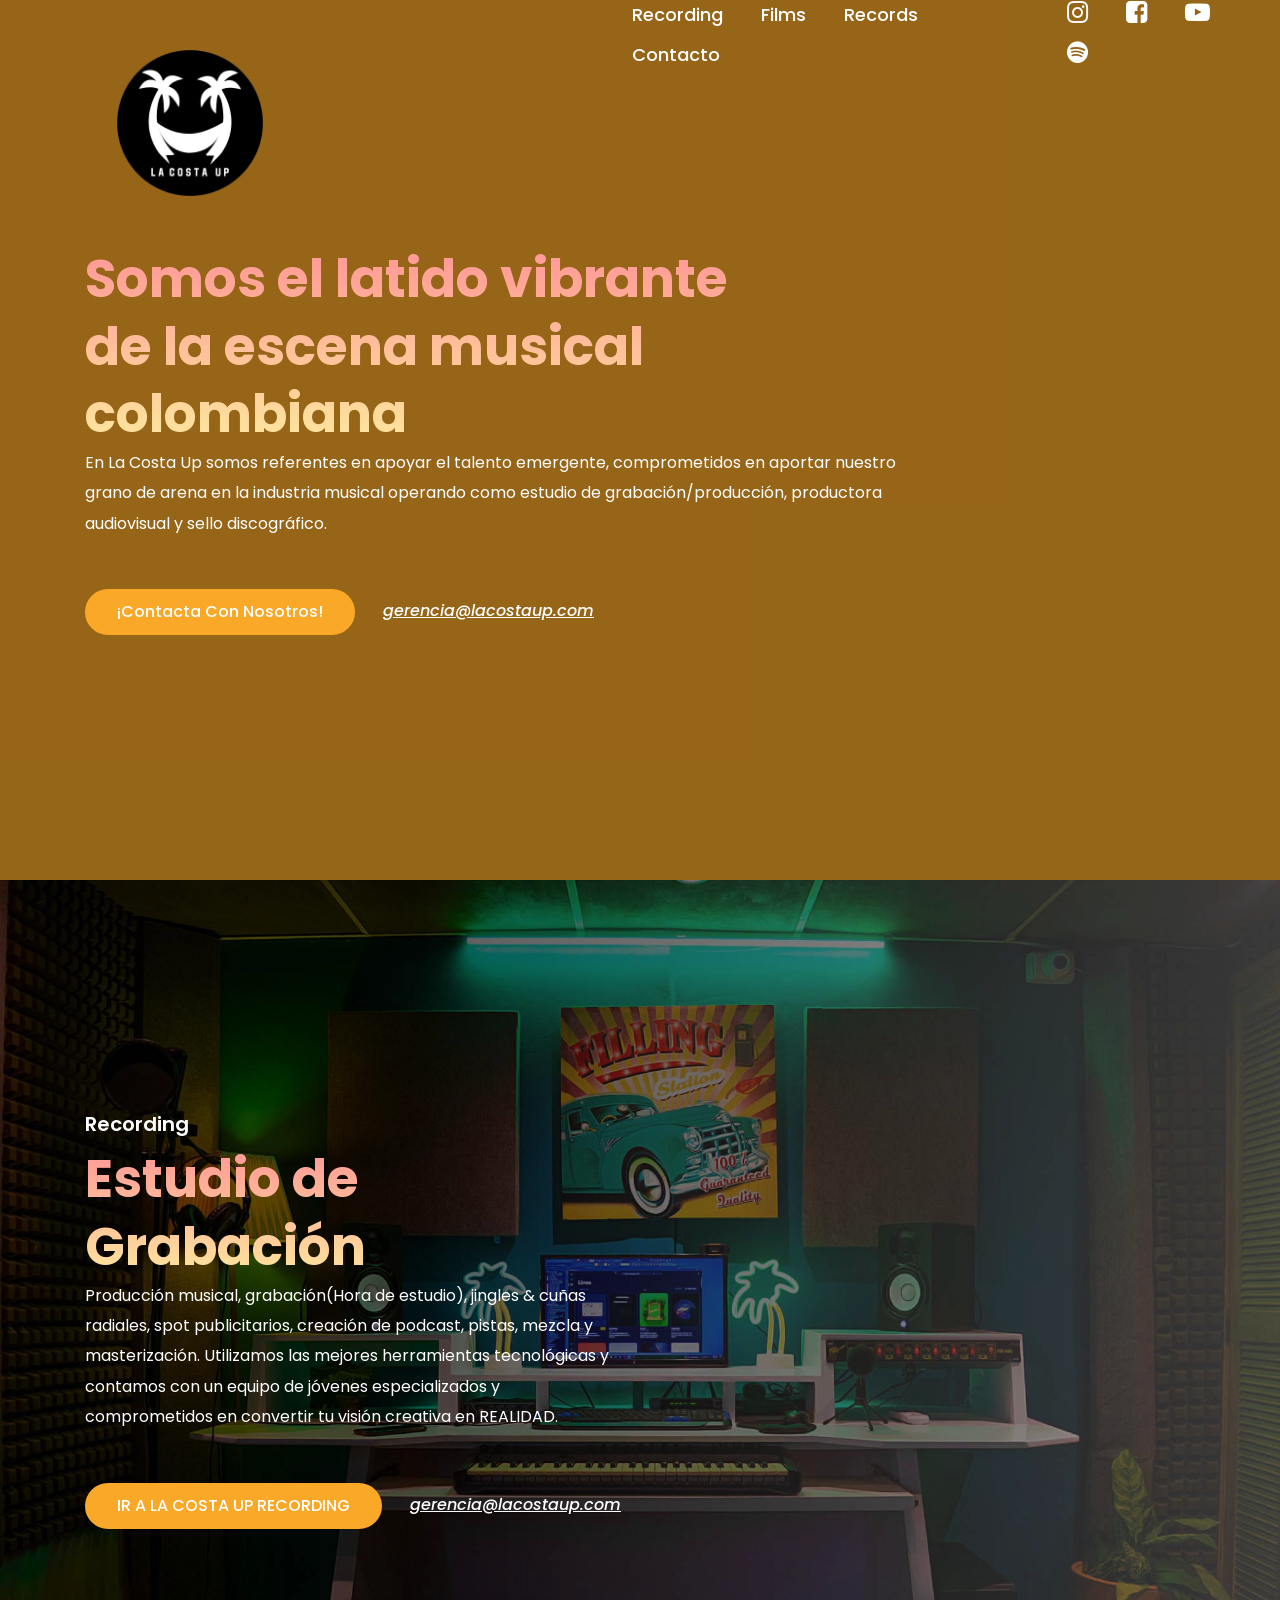
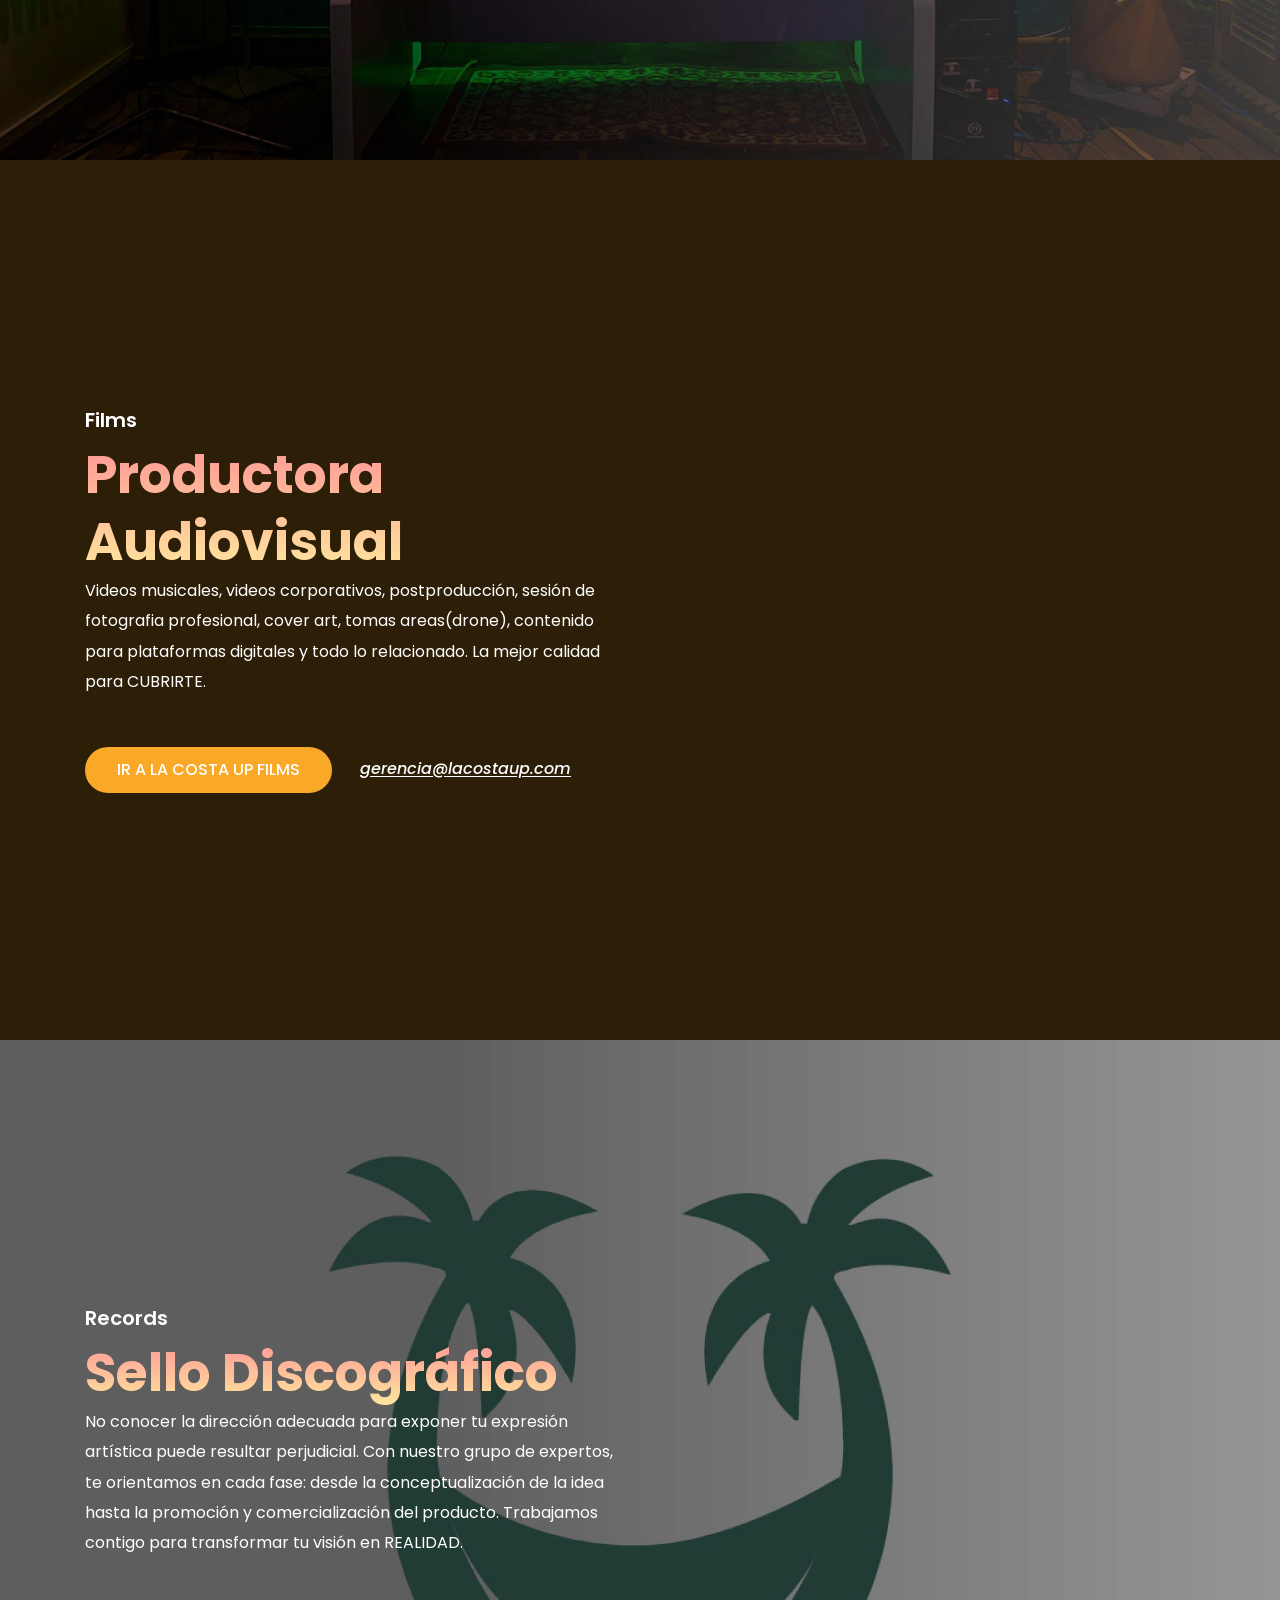
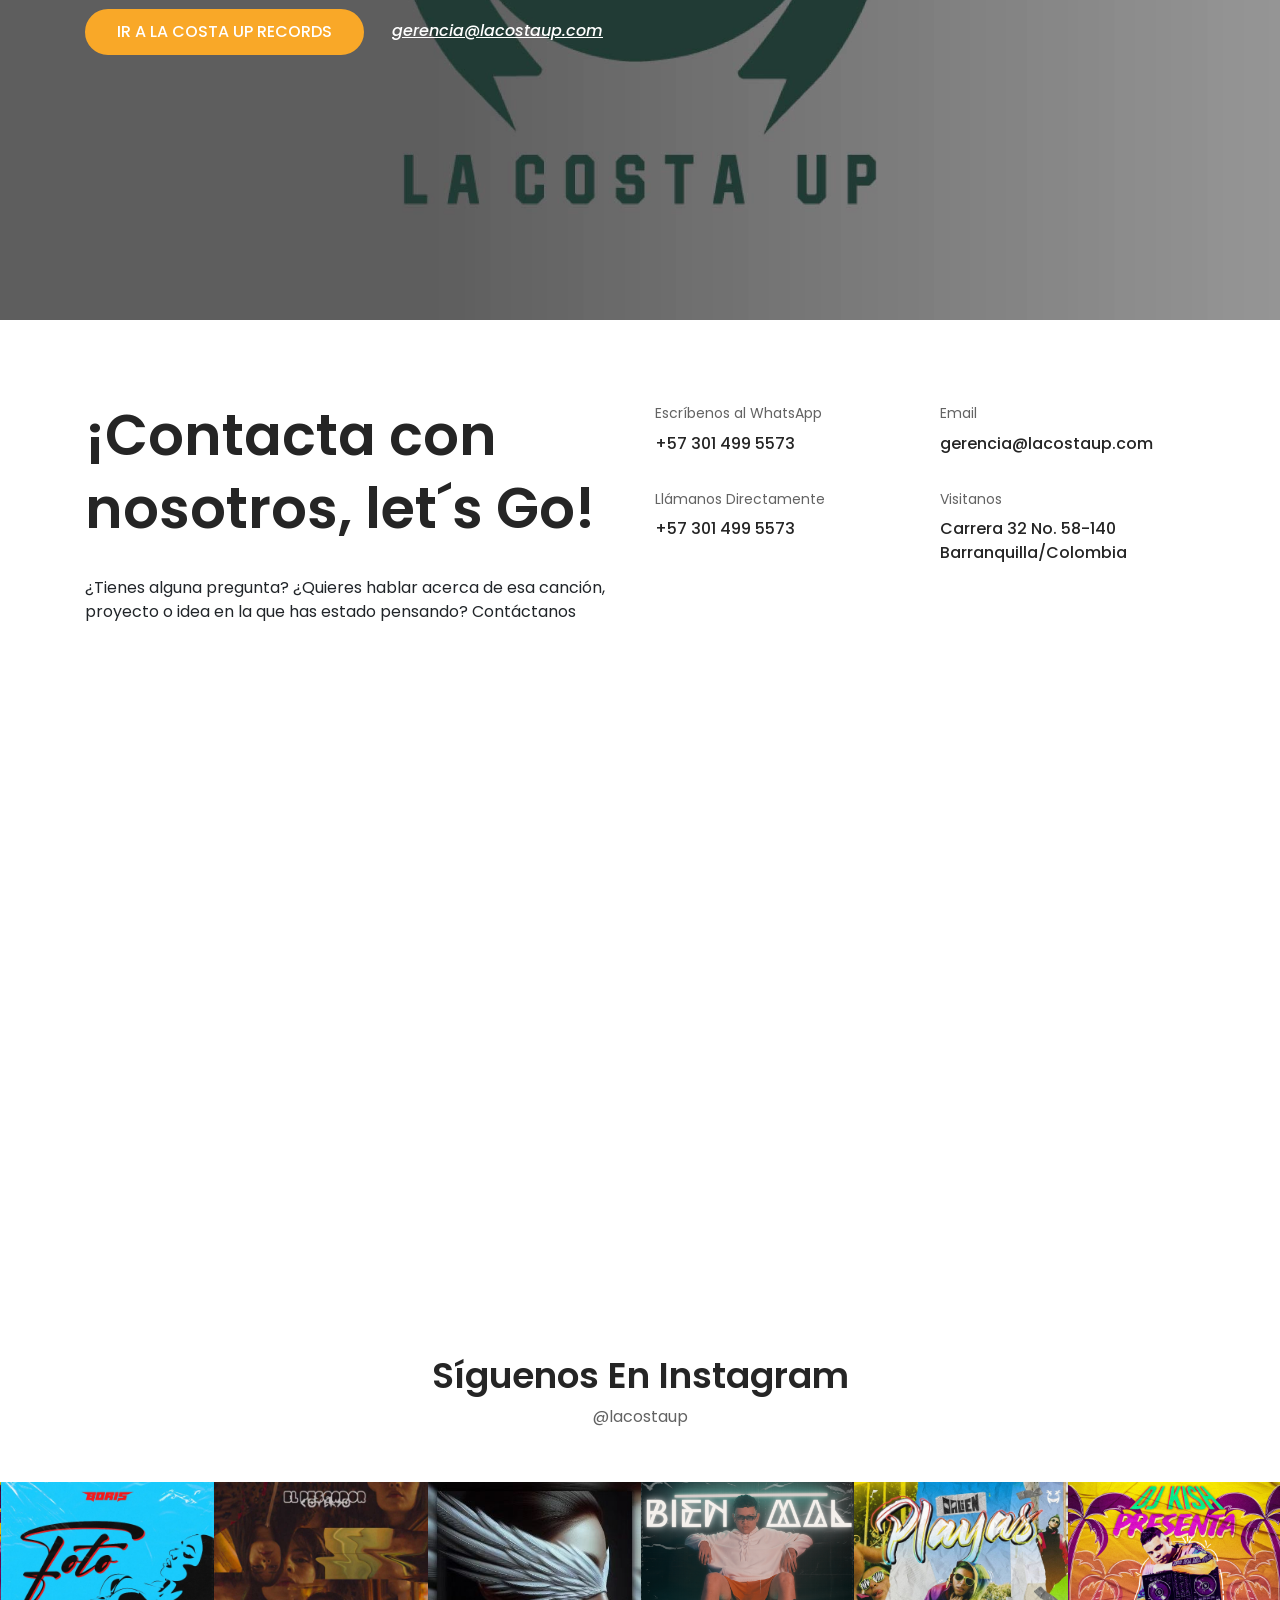
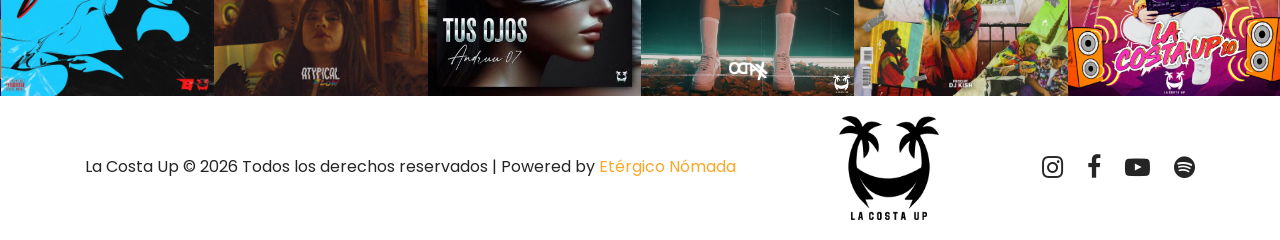
<file: index.html>
<!DOCTYPE html>
<html lang="en">

<head>
    <meta charset="UTF-8">
    <meta name="description" content="">
    <meta http-equiv="X-UA-Compatible" content="IE=edge">
    <meta name="viewport" content="width=device-width, initial-scale=1, shrink-to-fit=no">

    <!-- Title -->
    <title>La Costa Up</title>

    <!-- Favicon -->
    <link rel="icon" href="recursos/img/logo-3.png">

    <!-- Stylesheet -->
    <link rel="stylesheet" href="style.css">

</head>

<body>
    <!-- Preloader -->
    <div id="preloader">
        <div class="loader"></div>
    </div>
    <!-- /Preloader -->

    <header class="header-area">
        <div class="main-header-area">
            <div class="classy-nav-container breakpoint-off">
    
                
                <nav class="classy-navbar" id="alimeNav">
    
                    <a class="nav-brand" href="./index.html"><img src="recursos/img/logo-4.png" alt=""></a>
    
                    <div class="classy-navbar-toggler">
                        <span class="navbarToggler"><span></span><span></span><span></span></span>
                    </div>
    
                    <!-- Menu -->
                    <div class="classy-menu">
                        <!-- Menu Close Button -->
                        <div class="classycloseIcon">
                            <div class="cross-wrap"><span class="top"></span><span class="bottom"></span></div>
                        </div>
                        <div class="classynav">
                            <ul id="nav">
                                <li><a href="estudio-de-grabacion.html">Recording</a></li>
                                <li><a href="productora-audiovisual.html">Films</a></li>
                                <li><a href="sello-discografico.html">Records</a></li>
                                <li><a class="smoothscroll" href="#contacto">Contacto</a></li>
                            </ul>
    
                            <ul class="header-social-list">
                                <li>
                                    <a href="https://www.instagram.com/lacostaup/" target="_blank"><i
                                            class="fa fa-instagram"></i></a>
                                </li>
                                <li>
                                    <a href="https://www.facebook.com/LaCostaUp" target="_blank"><i
                                            class="fa fa-facebook-square"></i></a>
                                </li>
                                <li>
                                    <a href="https://www.youtube.com/@LACOSTAUP" target="_blank"><i
                                            class="fa fa-youtube-play"></i></a>
                                </li>
    
                                <li>
                                    <a href="https://open.spotify.com/playlist/1MFAZDVkKl1PgE18oioG2V?si=ZNnZt2EkTwmy5B1vDtBtGA&utm_source=copy-link&nd=1&dlsi=92f08390251149d9"
                                        target="_blank"><i class="fa fa-spotify"></i></a>
                                </li>
                            </ul>
                        </div>
                    </div>
                </nav>
            </div>
        </div>
    </header>
    <!-- Header Area End -->
    <section class="welcome-area">
        <div class="welcome-slides owl-carousel">
            <!-- Single Slide -->
            <div class="single-welcome-slide bg-img bg-overlay">
                <div class="video-wrap">
                    <video autoplay="" loop="" muted="" class="custom-video" poster="">
                        <source src="recursos/videos/fondo.mp4" type="video/mp4">
                    </video>
                </div>
                <div class="container h-100">
                    <div class="row h-100 align-items-center">
                        <!-- Welcome Text -->
                        <div class="col-12 col-lg-8 col-xl-9">
                            <div class="welcome-text top-home">
                                <h2 data-animation="bounceInDown" data-delay="900ms">Somos el latido vibrante <br>
                                de la escena musical colombiana</h2>
                                <p data-animation="bounceInDown" data-delay="500ms">
                                    En La Costa Up somos referentes en apoyar el talento emergente, comprometidos
                                    en aportar nuestro grano de arena en la industria musical operando como estudio
                                    de grabación/producción, productora audiovisual y sello discográfico.
                                </p>
                                <div class="hero-btn-group" data-animation="bounceInDown" data-delay="100ms">
                                    <a href="#contacto" class="smoothscroll btn alime-btn mb-3 mb-sm-0 mr-4">¡Contacta con nosotros!</a>
                                    <a class="hero-mail-contact" href="mailto:hello.alime@gmail.com">gerencia@lacostaup.com</a>
                                </div>
                            </div>
                        </div>
                    </div>
                </div>
            </div>
        </div>
    </section>

    <!-- RECORDING -->
    <section class="welcome-area">
        <div class="welcome-slides owl-carousel">
            
            <div class="single-welcome-slide bg-img bg-overlay" style="background-image: url(recursos/img/secciones/estudio.jpg);">
                <div class="container h-100">
                    <div class="row h-100 align-items-center">
                        <!-- Welcome Text -->
                        <div class="col-12 col-lg-8 col-xl-6">
                            <div class="welcome-text">
                                <h5>Recording</h5>
                                <h2 data-animation="bounceInUp" data-delay="100ms">Estudio de Grabación</h2>
                                <p data-animation="bounceInUp" data-delay="500ms">
                                    Producción musical, grabación(Hora de estudio), jingles & cuñas radiales, spot publicitarios,
                                    creación de podcast, pistas, mezcla y masterización. Utilizamos las mejores herramientas
                                    tecnológicas y contamos con un equipo de jóvenes especializados y comprometidos en convertir tu
                                    visión creativa en REALIDAD.
                                </p>
                                <div class="hero-btn-group" data-animation="bounceInUp" data-delay="900ms">
                                    <a href="estudio-de-grabacion.html" class="btn alime-btn mb-3 mb-sm-0 mr-4">IR A LA COSTA UP RECORDING</a>
                                    <a class="hero-mail-contact" href="mailto:hello.alime@gmail.com">gerencia@lacostaup.com</a>
                                </div>
                            </div>
                        </div>
                    </div>
                </div>
            </div>
        </div>
    </section>
    <!-- PRODUCTORA -->
    <section class="welcome-area">
        <div class="welcome-slides owl-carousel"> 
            <div class="single-welcome-slide bg-img bg-overlay">
                <div class="video-wrap">
                    <video autoplay="" loop="" muted="" class="custom-video" poster="">
                        <source src="recursos/videos/audiovisual.mp4" type="video/mp4">
                    </video>
                    <div class="custom-cortina"></div>
                </div>
                <div class="container h-100">
                    <div class="row h-100 align-items-center">
                        <!-- Welcome Text -->
                        <div class="col-12 col-lg-8 col-xl-6">
                            <div class="welcome-text">
                                <h5>Films</h5>
                                <h2 data-animation="bounceInUp" data-delay="100ms">Productora Audiovisual</h2>
                                <p data-animation="bounceInUp" data-delay="500ms">
                                    Videos musicales, videos corporativos, postproducción, sesión de fotografia profesional,
                                    cover art, tomas areas(drone), contenido para plataformas digitales y todo lo relacionado.
                                    La mejor calidad para CUBRIRTE.
                                </p>
                                <div class="hero-btn-group" data-animation="bounceInUp" data-delay="900ms">
                                    <a href="productora-audiovisual.html" class="btn alime-btn mb-3 mb-sm-0 mr-4">IR A LA COSTA UP FILMS</a>
                                    <a class="hero-mail-contact" href="mailto:hello.alime@gmail.com">gerencia@lacostaup.com</a>
                                </div>
                            </div>
                        </div>
                    </div>
                </div>
            </div>
        </div>
    </section>
    <!-- SELLO -->
    <section class="welcome-area">
        <div class="welcome-slides owl-carousel">
            
            <div class="single-welcome-slide bg-img bg-overlay" style="background-image: url(recursos/img/secciones/sello.jpg);">
                <div class="container h-100">
                    <div class="row h-100 align-items-center">
                        <!-- Welcome Text -->
                        <div class="col-12 col-lg-8 col-xl-6">
                            <div class="welcome-text">
                                <h5>Records</h5>
                                <h2 data-animation="bounceInUp" data-delay="100ms">Sello Discográfico</h2>
                                <p data-animation="bounceInUp" data-delay="500ms">
                                    No conocer la dirección adecuada para exponer tu expresión artística puede resultar perjudicial.
                                    Con nuestro grupo de expertos, te orientamos en cada fase: desde la conceptualización de la idea 
                                    hasta la promoción y comercialización del producto. Trabajamos contigo para transformar tu visión en REALIDAD.
                                </p>
                                <div class="hero-btn-group" data-animation="bounceInUp" data-delay="900ms">
                                    <a href="sello-discografico.html" class="btn alime-btn mb-3 mb-sm-0 mr-4">IR A LA COSTA UP RECORDS</a>
                                    <a class="hero-mail-contact" href="mailto:hello.alime@gmail.com">gerencia@lacostaup.com</a>
                                </div>
                            </div>
                        </div>
                    </div>
                </div>
            </div>
        </div>
    </section>
    <!--CONTACTO-->
    <div class="contact-area section-padding-80-50" id="contacto">
        <div class="container">
            <div class="row">
                <div class="col-12 col-lg-6">
                    <h2 class="contact-title mb-30">¡Contacta con nosotros, let´s Go!</h2>
                    <span>¿Tienes alguna pregunta? ¿Quieres hablar acerca de esa canción, proyecto o idea en la que has estado pensando?
                        Contáctanos</span>
                </div>
                <div class="col-12 col-md-6 col-lg-3">
                    
                    <div class="contact-info mb-30">
                        <p>Escríbenos al WhatsApp</p>
                        <a href="https://api.whatsapp.com/send?phone=573014995573&text=
                        Hola%20amigos%20quiero%20cotizar%20con%20ustedes" target="_blank">+57 301 499 5573</a>
                    </div>
                    
                    <div class="contact-info mb-30">
                        <p>Llámanos Directamente </p>
                        <a href="tel:+573014995573" target="_blank">+57 301 499 5573</a>
                    </div>
                </div>
                <div class="col-12 col-md-6 col-lg-3">
                    <div class="contact-info mb-30">
                        <p>Email</p>
                        <a href="mailto:gerencia@lacostaup.com">gerencia@lacostaup.com</a>
                    </div>
                    <div class="contact-info mb-30">
                        <p>Visitanos</p>
                        <a href="#">Carrera 32 No. 58-140<br>Barranquilla/Colombia</a>
                    </div>
                </div>
            </div>
        </div>
    </div>
    <!-- Map Area Start -->
    <div class="map-area section-padding-0-80">
        <div class="container">
            <div id="map">
                <iframe
                    src="https://www.google.com/maps/embed?pb=!1m18!1m12!1m3!1d1958.399383618663!2d-74.80155711091872!3d10.97855650650194!2m3!1f0!2f0!3f0!3m2!1i1024!2i768!4f13.1!3m3!1m2!1s0x8ef42dcaec74455f%3A0xfeaf52d84241a9cd!2sLa%20Costa%20Up!5e0!3m2!1ses!2sco!4v1704926042450!5m2!1ses!2sco"
                    width="600" height="450" style="border:0;" allowfullscreen="" loading="lazy"
                    referrerpolicy="no-referrer-when-downgrade"></iframe>
            </div>
        </div>
    </div>
    <!-- Follow -->
    <section class="follow-area clearfix">
        <div class="container">
            <div class="row">
                <div class="col-12">
                    <div class="section-heading text-center">
                        <h2>Síguenos en Instagram</h2>
                        <p>@lacostaup</p>
                    </div>
                </div>
            </div>
        </div>
        <div class="instragram-feed-area owl-carousel">
            
            <div class="single-instagram-item">
                <img src="recursos/img/img-siguenos/Foto-boris.jpg" alt="">
                <div class="instagram-hover-content text-center d-flex align-items-center justify-content-center">
                    <a href="https://www.instagram.com/lacostaup/" target="_blank">
                        <i class="ti-instagram" aria-hidden="true"></i>
                        <span>Lacostaup</span>
                    </a>
                </div>
            </div>
            
            <div class="single-instagram-item">
                <img src="recursos/img/img-siguenos/elpescador-atypicalflow.jpg" alt="">
                <div class="instagram-hover-content text-center d-flex align-items-center justify-content-center">
                    <a href="https://www.instagram.com/lacostaup/" target="_blank">
                        <i class="ti-instagram" aria-hidden="true"></i>
                        <span>Lacostaup</span>
                    </a>
                </div>
            </div>
            
            <div class="single-instagram-item">
                <img src="recursos/img/img-siguenos/Tus-ojos-Andruu.jpg" alt="">
                <div class="instagram-hover-content text-center d-flex align-items-center justify-content-center">
                    <a href="https://www.instagram.com/lacostaup/" target="_blank">
                        <i class="ti-instagram" aria-hidden="true"></i>
                        <span>Lacostaup</span>
                    </a>
                </div>
            </div>
           
            <div class="single-instagram-item">
                <img src="recursos/img/img-siguenos/Bien-mal-octaxx.png" alt="">
                <div class="instagram-hover-content text-center d-flex align-items-center justify-content-center">
                    <a href="https://www.instagram.com/lacostaup/" target="_blank">
                        <i class="ti-instagram" aria-hidden="true"></i>
                        <span>Lacostaup</span>
                    </a>
                </div>
            </div>
            
            <div class="single-instagram-item">
                <img src="recursos/img/img-siguenos/Playas-Dalien.jpg" alt="">
                <div class="instagram-hover-content text-center d-flex align-items-center justify-content-center">
                    <a href="https://www.instagram.com/lacostaup/" target="_blank">
                        <i class="ti-instagram" aria-hidden="true"></i>
                        <span>Lacostaup</span>
                    </a>
                </div>
            </div>
            
            <div class="single-instagram-item">
                <img src="recursos/img/img-siguenos/LaCostaUp-Album.jpg" alt="">
                <div class="instagram-hover-content text-center d-flex align-items-center justify-content-center">
                    <a href="https://www.instagram.com/lacostaup/" target="_blank">
                        <i class="ti-instagram" aria-hidden="true"></i>
                        <span>Lacostaup</span>
                    </a>
                </div>
            </div>
        </div>
    </section>
    <!-- Footer -->
    <footer class="footer-area">
        <div class="container">
            <div class="row">
                <div class="col-12">
                    <div class="footer-content d-flex align-items-center justify-content-between">
                        
                        <div class="copywrite-text">
                            <p>
                                La Costa Up &copy;
                                <script>document.write(new Date().getFullYear());</script> Todos los derechos reservados | Powered by <a href="https://www.instagram.com/etergico.nomada/" target="_blank">Etérgico Nómada</a>
                            </p>
                        </div>
                        <!-- Footer Logo -->
                        <div class="footer-logo">
                            <a href="index.html"><img src="recursos/img/logo-2.png" alt=""></a>
                        </div>
                        <!-- Social Info -->
                        <div class="social-info">
                            <a href="https://www.instagram.com/lacostaup/" target="_blank"><i class="fa fa-instagram" aria-hidden="true"></i></a>
                            <a href="https://www.facebook.com/LaCostaUp" target="_blank"><i class="fa fa-facebook" aria-hidden="true"></i></a>
                            <a href="https://www.youtube.com/@LACOSTAUP" target="_blank"><i class="fa fa-youtube-play" aria-hidden="true"></i></a>
                            <a href="https://open.spotify.com/playlist/1MFAZDVkKl1PgE18oioG2V?si=ZNnZt2EkTwmy5B1vDtBtGA&utm_source=copy-link&nd=1&dlsi=92f08390251149d9" target="_blank"><i class="fa fa-spotify" aria-hidden="true"></i></a>
                        </div>
                    </div>
                </div>
            </div>
        </div>
    </footer>

    <!-- **** All JS Files ***** -->
    <!-- jQuery 2.2.4 -->
    <script src="js/jquery.min.js"></script>
    <!-- Popper -->
    <script src="js/popper.min.js"></script>
    <!-- Bootstrap -->
    <script src="js/bootstrap.min.js"></script>
    <!-- All Plugins -->
    <script src="js/alime.bundle.js"></script>
    <!-- Active -->
    <script src="js/default-assets/active.js"></script>

</body>

</html>
</file>
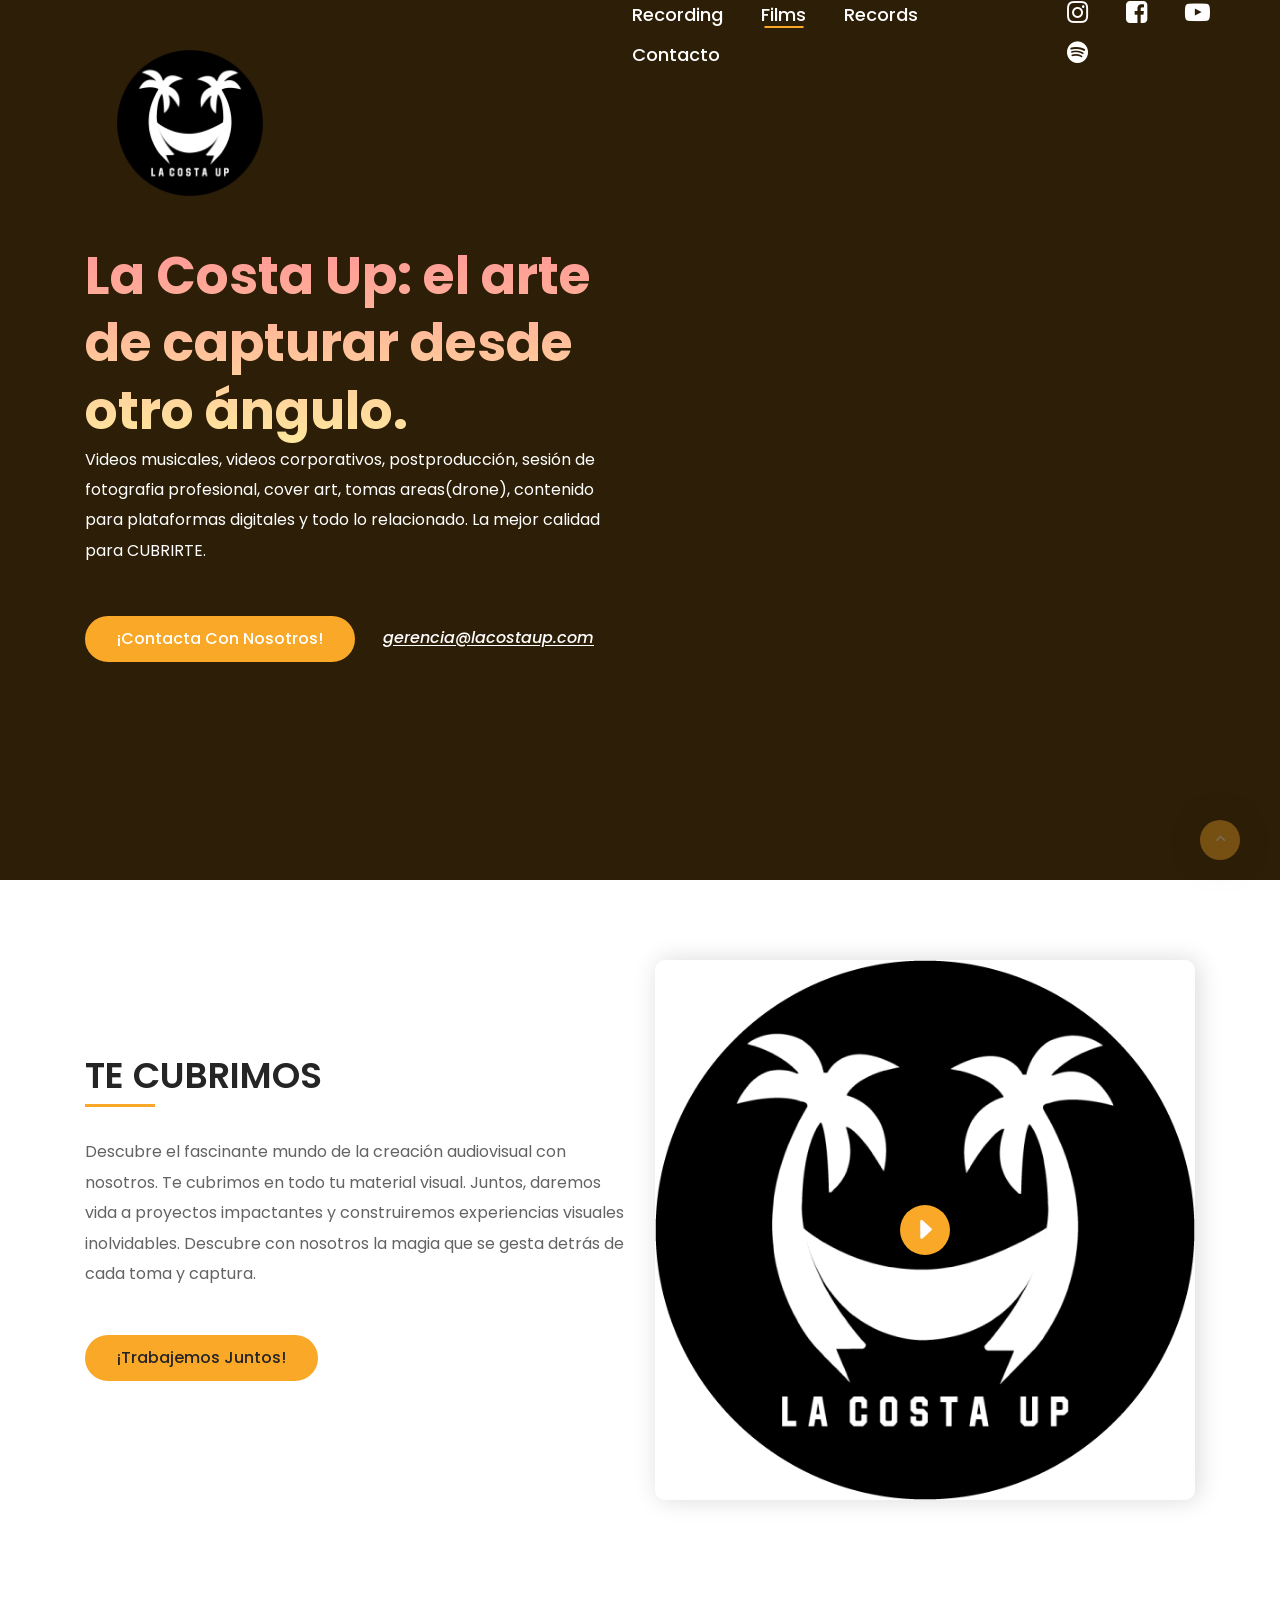
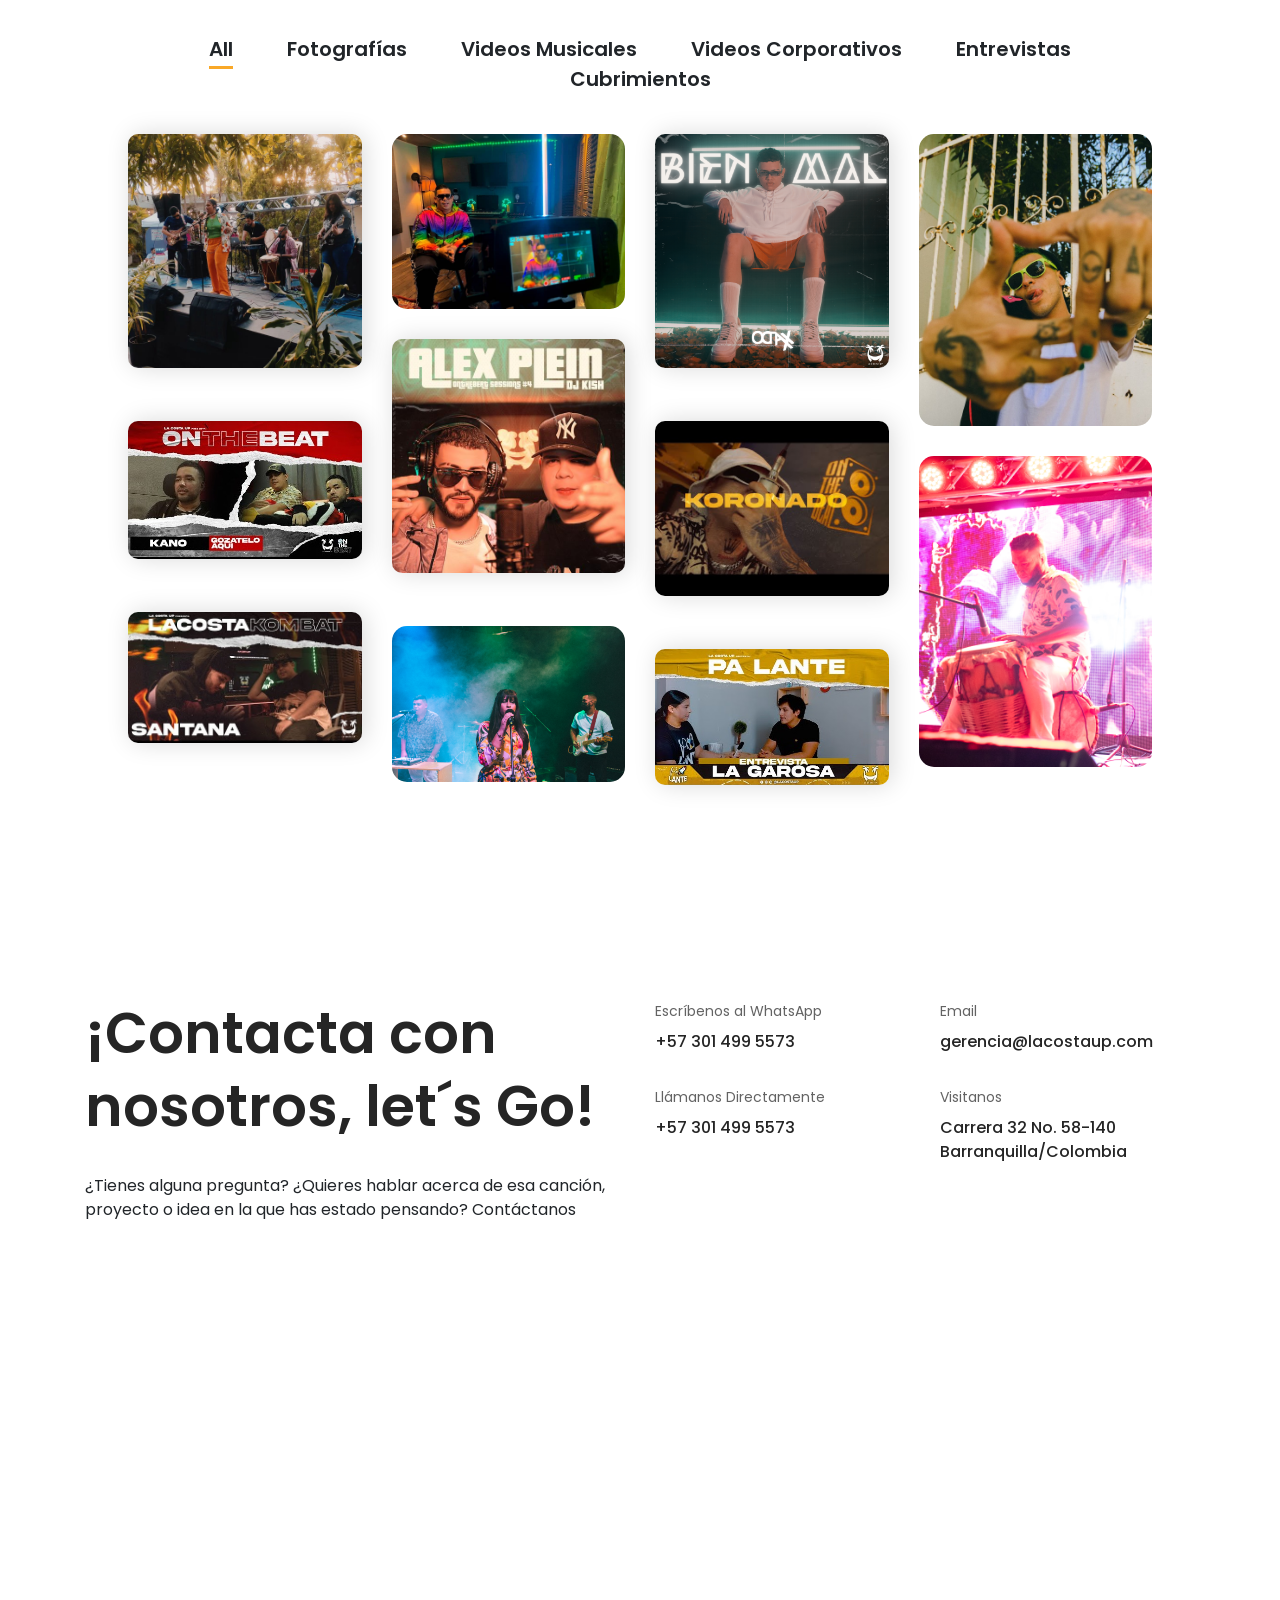
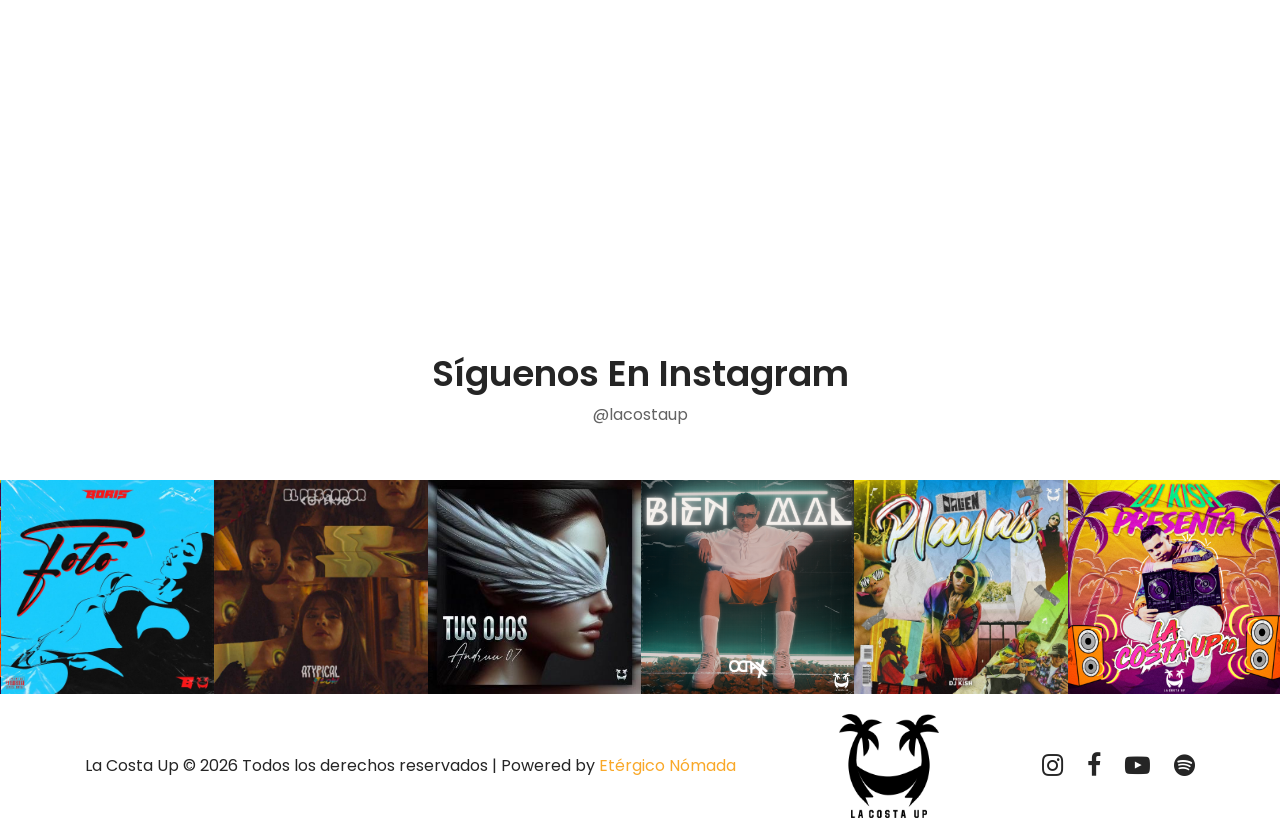
<file: productora-audiovisual.html>
<!DOCTYPE html>
<html lang="en">

<head>
    <meta charset="UTF-8">
    <meta name="description" content="">
    <meta http-equiv="X-UA-Compatible" content="IE=edge">
    <meta name="viewport" content="width=device-width, initial-scale=1, shrink-to-fit=no">

    <!-- Title -->
    <title>Productora Audiovisual La Costa Up | Films</title>

    <!-- Favicon -->
    <link rel="icon" href="recursos/img/logo-3.png">

    <!-- Stylesheet -->
    <link rel="stylesheet" href="style.css">

</head>

<body>
    <!-- Preloader -->
    <div id="preloader">
        <div class="loader"></div>
    </div>
    <!-- /Preloader -->

    <header class="header-area">
        <div class="main-header-area">
            <div class="classy-nav-container breakpoint-off">
    
                
                <nav class="classy-navbar " id="alimeNav">
    
                    <a class="nav-brand" href="./index.html"><img src="recursos/img/logo-4.png" alt=""></a>
    
                    <div class="classy-navbar-toggler">
                        <span class="navbarToggler"><span></span><span></span><span></span></span>
                    </div>
    
                    <!-- Menu -->
                    <div class="classy-menu">
                        <!-- Menu Close Button -->
                        <div class="classycloseIcon">
                            <div class="cross-wrap"><span class="top"></span><span class="bottom"></span></div>
                        </div>
                        <div class="classynav">
                            <ul id="nav">
                                <li><a href="estudio-de-grabacion.html">Recording</a></li>
                                <li class="active"><a href="productora-audiovisual.html">Films</a></li>
                                <li><a href="sello-discografico.html">Records</a></li>
                                <li><a class="smoothscroll" href="#contacto">Contacto</a></li>
                            </ul>
    
                            <ul class="header-social-list">
                                <li>
                                    <a href="https://www.instagram.com/lacostaup/" target="_blank"><i
                                            class="fa fa-instagram"></i></a>
                                </li>
                                <li>
                                    <a href="https://www.facebook.com/LaCostaUp" target="_blank"><i
                                            class="fa fa-facebook-square"></i></a>
                                </li>
                                <li>
                                    <a href="https://www.youtube.com/@LACOSTAUP" target="_blank"><i
                                            class="fa fa-youtube-play"></i></a>
                                </li>
    
                                <li>
                                    <a href="https://open.spotify.com/playlist/1MFAZDVkKl1PgE18oioG2V?si=ZNnZt2EkTwmy5B1vDtBtGA&utm_source=copy-link&nd=1&dlsi=92f08390251149d9"
                                        target="_blank"><i class="fa fa-spotify"></i></a>
                                </li>
                            </ul>
                        </div>
                    </div>
                </nav>
            </div>
        </div>
    </header>
    <!-- FILMS -->
    <section class="welcome-area">
        <div class="welcome-slides owl-carousel">
            
            <div class="single-welcome-slide bg-img bg-overlay">
                <div class="video-wrap">
                    <video autoplay="" loop="" muted="" class="custom-video" poster="">
                        <source src="recursos/videos/audiovisual.mp4" type="video/mp4">
                    </video>
                    <div class="custom-cortina"></div>
                </div>
                <div class="container h-100">
                    <div class="row h-100 align-items-center">
                        <div class="col-12 col-lg-8 col-xl-6">
                            <div class="welcome-text top-productora-audiovisual"><br>
                                <h2 data-animation="bounceInUp" data-delay="100ms">
                                    La Costa Up: el arte de capturar desde otro ángulo.
                                </h2>
                                <p data-animation="bounceInUp" data-delay="500ms">
                                    Videos musicales, videos corporativos, postproducción, sesión de fotografia profesional,
                                    cover art, tomas areas(drone), contenido para plataformas digitales y todo lo relacionado.
                                    La mejor calidad para CUBRIRTE.
                                </p>
                                <div class="hero-btn-group" data-animation="bounceInUp" data-delay="900ms">
                                    <a href="#contacto" class="smoothscroll btn alime-btn mb-3 mb-sm-0 mr-4">¡Contacta con nosotros!</a>
                                    <a class="hero-mail-contact" href="mailto:hello.alime@gmail.com">gerencia@lacostaup.com</a>
                                </div>
                            </div>
                        </div>
                    </div>
                </div>
            </div>
        </div>
    </section>
    <!--TE CUBRIMOS-->
    <div class="about-us-area section-padding-80-0 clearfix">
        <div class="container">
            <div class="row align-items-center">
                <div class="col-12 col-lg-6">
                    <div class="about-us-content mb-80">
                        <h3 class="wow fadeInUp" data-wow-delay="100ms">TE CUBRIMOS</h3>
                        <div class="line wow fadeInUp" data-wow-delay="200ms"></div>
                        <p class="wow fadeInUp" data-wow-delay="300ms">Descubre el fascinante mundo de la creación audiovisual con nosotros.
                            Te cubrimos en todo tu material visual. Juntos, daremos vida a proyectos impactantes y construiremos experiencias visuales
                            inolvidables. Descubre con nosotros la magia que se gesta detrás de cada toma y captura.</p>
                        <a class="btn alime-btn btn-2 mt-30 wow fadeInUp" data-wow-delay="500ms" href="#">¡Trabajemos juntos!</a>
                    </div>
                </div>
                <div class="col-12 col-lg-6">
                    <div class="about-video-area mb-80 wow fadeInUp" data-wow-delay="100ms">
                        <img src="recursos/img/logo-4.png" alt="">
                        <div class="video-icon">
                            <a href="https://www.youtube.com/watch?v=8uEHQoKSwv0" class="video-play-btn"><i class="arrow_triangle-right"></i></a>
                        </div>
                    </div>
                </div>
            </div>
        </div>
    </div>
    <!-- GALERIA -->
    <div class="alime-portfolio-area section-padding-80 clearfix">
        <div class="container-fluid">
            <div class="row">
                <div class="col-13">
                    <!-- Projects Menu -->
                    <div class="alime-projects-menu wow fadeInUp" data-wow-delay="100ms">
                        <div class="portfolio-menu text-center">
                            <button class="btn active" data-filter="*">All</button>
                            <button class="btn" data-filter=".fotografias">Fotografías</button>
                            <button class="btn" data-filter=".video-musicales">Videos Musicales</button>
                            <button class="btn" data-filter=".video-corporativos">Videos Corporativos</button>
                            <button class="btn" data-filter=".entrevistas">Entrevistas</button>
                            <button class="btn" data-filter=".cubrimientos">Cubrimientos</button>
                        </div>
                    </div>
                </div>
            </div>

            <div class="row alime-portfolio">
                
                <div class="col-12 col-sm-6 col-lg-3 single_gallery_item cubrimientos mb-30 wow fadeInUp" data-wow-delay="100ms">
                    <div class="about-video-area mb-80 wow fadeInUp" data-wow-delay="100ms">
                        <img src="recursos/img/sello/galeria/Atypicalflow1.jpg" alt="">
                        <div class="video-icon-galeria">
                            <a href="https://www.youtube.com/watch?v=FYz9FwZ44Gg" class="video-play-btn"></a>
                        </div>
                    </div>
                </div>

                <div class="col-12 col-sm-6 col-lg-3 single_gallery_item fotografias mb-30 wow fadeInUp" data-wow-delay="300ms">
                    <div class="single-portfolio-content">
                        <img src="recursos/img/sello/galeria/DjKish-detrasdecamara.jpg" alt="">
                        <div class="hover-content">
                            <a href="recursos/img/sello/galeria/DjKish-detrasdecamara.jpg" class="portfolio-img">+</a>
                        </div>
                    </div>
                </div>

                <div class="col-12 col-sm-6 col-lg-3 single_gallery_item video-musicales mb-30 wow fadeInUp" data-wow-delay="500ms">
                    <div class="about-video-area mb-80 wow fadeInUp" data-wow-delay="100ms">
                        <img src="recursos/img/sello/galeria/Bien-mal-octaxx.png" alt="">
                        <div class="video-icon-galeria">
                            <a href="https://www.youtube.com/watch?v=wzh7DDzq5EE" class="video-play-btn"></a>
                        </div>
                    </div>
                </div>

                <div class="col-12 col-sm-6 col-lg-3 single_gallery_item fotografias mb-30 wow fadeInUp" data-wow-delay="100ms">
                    <div class="single-portfolio-content">
                        <img src="recursos/img/sello/galeria/dalien.jpg" alt="">
                        <div class="hover-content">
                            <a href="recursos/img/sello/galeria/dalien.jpg" class="portfolio-img">+</a>
                        </div>
                    </div>
                </div>

                <div class="col-12 col-sm-6 col-lg-3 single_gallery_item video-musicales mb-30 wow fadeInUp" data-wow-delay="700ms">
                    <div class="about-video-area mb-80 wow fadeInUp" data-wow-delay="100ms">
                        <img src="recursos/img/sello/galeria/onthebeatsession-alexplain-djkish.jpg" alt="">
                        <div class="video-icon-galeria">
                            <a href="https://www.youtube.com/watch?v=iuWHdBn-3nc" class="video-play-btn"></a>
                        </div>
                    </div>
                </div>

                <div class="col-12 col-sm-6 col-lg-3 single_gallery_item entrevistas mb-30 wow fadeInUp" data-wow-delay="100ms">
                    <div class="about-video-area mb-80 wow fadeInUp" data-wow-delay="100ms">
                        <img src="recursos/img/sello/galeria/onthebeat-kanothemonster.jpg" alt="">
                        <div class="video-icon-galeria">
                            <a href="https://www.youtube.com/watch?v=R6PpWstyrmY&t=1313s" class="video-play-btn"></a>
                        </div>
                    </div>
                </div>

                <div class="col-12 col-sm-6 col-lg-3 single_gallery_item video-musicales mb-30 wow fadeInUp" data-wow-delay="300ms">
                    <div class="about-video-area mb-80 wow fadeInUp" data-wow-delay="100ms">
                        <img src="recursos/img/sello/galeria/onthebeatsession-koronadors.jpg" alt="">
                        <div class="video-icon-galeria">
                            <a href="https://www.youtube.com/watch?v=PAfS9i1rcow" class="video-play-btn"></a>
                        </div>
                    </div>
                </div>

                <div class="col-12 col-sm-6 col-lg-3 single_gallery_item fotografias mb-30 wow fadeInUp" data-wow-delay="500ms">
                    <div class="single-portfolio-content">
                        <img src="recursos/img/sello/galeria/Atypicalflow2.jpg" alt="">
                        <div class="hover-content">
                            <a href="recursos/img/sello/galeria/Atypicalflow2.jpg" class="portfolio-img">+</a>
                        </div>
                    </div>
                </div>

                <div class="col-12 col-sm-6 col-lg-3 single_gallery_item entrevistas mb-30 wow fadeInUp" data-wow-delay="700ms">
                    <div class="about-video-area mb-80 wow fadeInUp" data-wow-delay="100ms">
                        <img src="recursos/img/sello/galeria/lakostacombat-santana.jpg" alt="">
                        <div class="video-icon-galeria">
                            <a href="https://www.youtube.com/watch?v=Dz7WUYZF_8Q&t=92s" class="video-play-btn"></a>
                        </div>
                    </div>
                </div>

                <div class="col-12 col-sm-6 col-lg-3 single_gallery_item fotografias mb-30 wow fadeInUp" data-wow-delay="300ms">
                    <div class="single-portfolio-content">
                        <img src="recursos/img/sello/galeria/Atypicalflow-ruidocaribe.jpg" alt="">
                        <div class="hover-content">
                            <a href="recursos/img/sello/galeria/Atypicalflow-ruidocaribe.jpg" class="portfolio-img">+</a>
                        </div>
                    </div>
                </div>

                <div class="col-12 col-sm-6 col-lg-3 single_gallery_item entrevistas mb-30 wow fadeInUp" data-wow-delay="500ms">
                    <div class="about-video-area mb-80 wow fadeInUp" data-wow-delay="100ms">
                        <img src="recursos/img/sello/galeria/lagarosa-palante-lacostaup.jpg" alt="">
                        <div class="video-icon-galeria">
                            <a href="https://www.youtube.com/watch?v=9LCExpUAJXg&t=153s" class="video-play-btn"></a>
                        </div>
                    </div>
                </div>

               
            </div>
        </div>
    </div>
    <!--CONTACTO-->
    <div class="contact-area section-padding-80-50" id="contacto">
        <div class="container">
            <div class="row">
                <div class="col-12 col-lg-6">
                    <h2 class="contact-title mb-30">¡Contacta con nosotros, let´s Go!</h2>
                    <span>¿Tienes alguna pregunta? ¿Quieres hablar acerca de esa canción, proyecto o idea en la que has estado pensando?
                        Contáctanos</span>
                </div>
                <div class="col-12 col-md-6 col-lg-3">
                    
                    <div class="contact-info mb-30">
                        <p>Escríbenos al WhatsApp</p>
                        <a href="https://api.whatsapp.com/send?phone=573014995573&text=
                        Hola%20amigos%20quiero%20cotizar%20con%20ustedes" target="_blank">+57 301 499 5573</a>
                    </div>
                    
                    <div class="contact-info mb-30">
                        <p>Llámanos Directamente </p>
                        <a href="tel:+573014995573" target="_blank">+57 301 499 5573</a>
                    </div>
                </div>
                <div class="col-12 col-md-6 col-lg-3">
                    <div class="contact-info mb-30">
                        <p>Email</p>
                        <a href="mailto:gerencia@lacostaup.com">gerencia@lacostaup.com</a>
                    </div>
                    <div class="contact-info mb-30">
                        <p>Visitanos</p>
                        <a href="#">Carrera 32 No. 58-140<br>Barranquilla/Colombia</a>
                    </div>
                </div>
            </div>
        </div>
    </div>
    <!-- Map Area Start -->
    <div class="map-area section-padding-0-80">
        <div class="container">
            <div id="map">
                <iframe
                    src="https://www.google.com/maps/embed?pb=!1m18!1m12!1m3!1d1958.399383618663!2d-74.80155711091872!3d10.97855650650194!2m3!1f0!2f0!3f0!3m2!1i1024!2i768!4f13.1!3m3!1m2!1s0x8ef42dcaec74455f%3A0xfeaf52d84241a9cd!2sLa%20Costa%20Up!5e0!3m2!1ses!2sco!4v1704926042450!5m2!1ses!2sco"
                    width="600" height="450" style="border:0;" allowfullscreen="" loading="lazy"
                    referrerpolicy="no-referrer-when-downgrade"></iframe>
            </div>
        </div>
    </div>
    <!-- Follow -->
    <section class="follow-area clearfix">
        <div class="container">
            <div class="row">
                <div class="col-12">
                    <div class="section-heading text-center">
                        <h2>Síguenos en Instagram</h2>
                        <p>@lacostaup</p>
                    </div>
                </div>
            </div>
        </div>
        <div class="instragram-feed-area owl-carousel">
            
            <div class="single-instagram-item">
                <img src="recursos/img/img-siguenos/Foto-boris.jpg" alt="">
                <div class="instagram-hover-content text-center d-flex align-items-center justify-content-center">
                    <a href="https://www.instagram.com/lacostaup/" target="_blank">
                        <i class="ti-instagram" aria-hidden="true"></i>
                        <span>Lacostaup</span>
                    </a>
                </div>
            </div>
            
            <div class="single-instagram-item">
                <img src="recursos/img/img-siguenos/elpescador-atypicalflow.jpg" alt="">
                <div class="instagram-hover-content text-center d-flex align-items-center justify-content-center">
                    <a href="https://www.instagram.com/lacostaup/" target="_blank">
                        <i class="ti-instagram" aria-hidden="true"></i>
                        <span>Lacostaup</span>
                    </a>
                </div>
            </div>
            
            <div class="single-instagram-item">
                <img src="recursos/img/img-siguenos/Tus-ojos-Andruu.jpg" alt="">
                <div class="instagram-hover-content text-center d-flex align-items-center justify-content-center">
                    <a href="https://www.instagram.com/lacostaup/" target="_blank">
                        <i class="ti-instagram" aria-hidden="true"></i>
                        <span>Lacostaup</span>
                    </a>
                </div>
            </div>
           
            <div class="single-instagram-item">
                <img src="recursos/img/img-siguenos/Bien-mal-octaxx.png" alt="">
                <div class="instagram-hover-content text-center d-flex align-items-center justify-content-center">
                    <a href="https://www.instagram.com/lacostaup/" target="_blank">
                        <i class="ti-instagram" aria-hidden="true"></i>
                        <span>Lacostaup</span>
                    </a>
                </div>
            </div>
            
            <div class="single-instagram-item">
                <img src="recursos/img/img-siguenos/Playas-Dalien.jpg" alt="">
                <div class="instagram-hover-content text-center d-flex align-items-center justify-content-center">
                    <a href="https://www.instagram.com/lacostaup/" target="_blank">
                        <i class="ti-instagram" aria-hidden="true"></i>
                        <span>Lacostaup</span>
                    </a>
                </div>
            </div>
            
            <div class="single-instagram-item">
                <img src="recursos/img/img-siguenos/LaCostaUp-Album.jpg" alt="">
                <div class="instagram-hover-content text-center d-flex align-items-center justify-content-center">
                    <a href="https://www.instagram.com/lacostaup/" target="_blank">
                        <i class="ti-instagram" aria-hidden="true"></i>
                        <span>Lacostaup</span>
                    </a>
                </div>
            </div>
        </div>
    </section>
    <!-- Footer -->
    <footer class="footer-area">
        <div class="container">
            <div class="row">
                <div class="col-12">
                    <div class="footer-content d-flex align-items-center justify-content-between">
                        
                        <div class="copywrite-text">
                            <p>
                                La Costa Up &copy;
                                <script>document.write(new Date().getFullYear());</script> Todos los derechos reservados | Powered by <a href="https://www.instagram.com/etergico.nomada/" target="_blank">Etérgico Nómada</a>
                            </p>
                        </div>
                        <!-- Footer Logo -->
                        <div class="footer-logo">
                            <a href="index.html"><img src="recursos/img/logo-2.png" alt=""></a>
                        </div>
                        <!-- Social Info -->
                        <div class="social-info">
                            <a href="https://www.instagram.com/lacostaup/" target="_blank"><i class="fa fa-instagram" aria-hidden="true"></i></a>
                            <a href="https://www.facebook.com/LaCostaUp" target="_blank"><i class="fa fa-facebook" aria-hidden="true"></i></a>
                            <a href="https://www.youtube.com/@LACOSTAUP" target="_blank"><i class="fa fa-youtube-play" aria-hidden="true"></i></a>
                            <a href="https://open.spotify.com/playlist/1MFAZDVkKl1PgE18oioG2V?si=ZNnZt2EkTwmy5B1vDtBtGA&utm_source=copy-link&nd=1&dlsi=92f08390251149d9" target="_blank"><i class="fa fa-spotify" aria-hidden="true"></i></a>
                        </div>
                    </div>
                </div>
            </div>
        </div>
    </footer>

    <!-- **** All JS Files ***** -->
    <!-- jQuery 2.2.4 -->
    <script src="js/jquery.min.js"></script>
    <!-- Popper -->
    <script src="js/popper.min.js"></script>
    <!-- Bootstrap -->
    <script src="js/bootstrap.min.js"></script>
    <!-- All Plugins -->
    <script src="js/alime.bundle.js"></script>
    <!-- Active -->
    <script src="js/default-assets/active.js"></script>

</body>

</html>
</file>
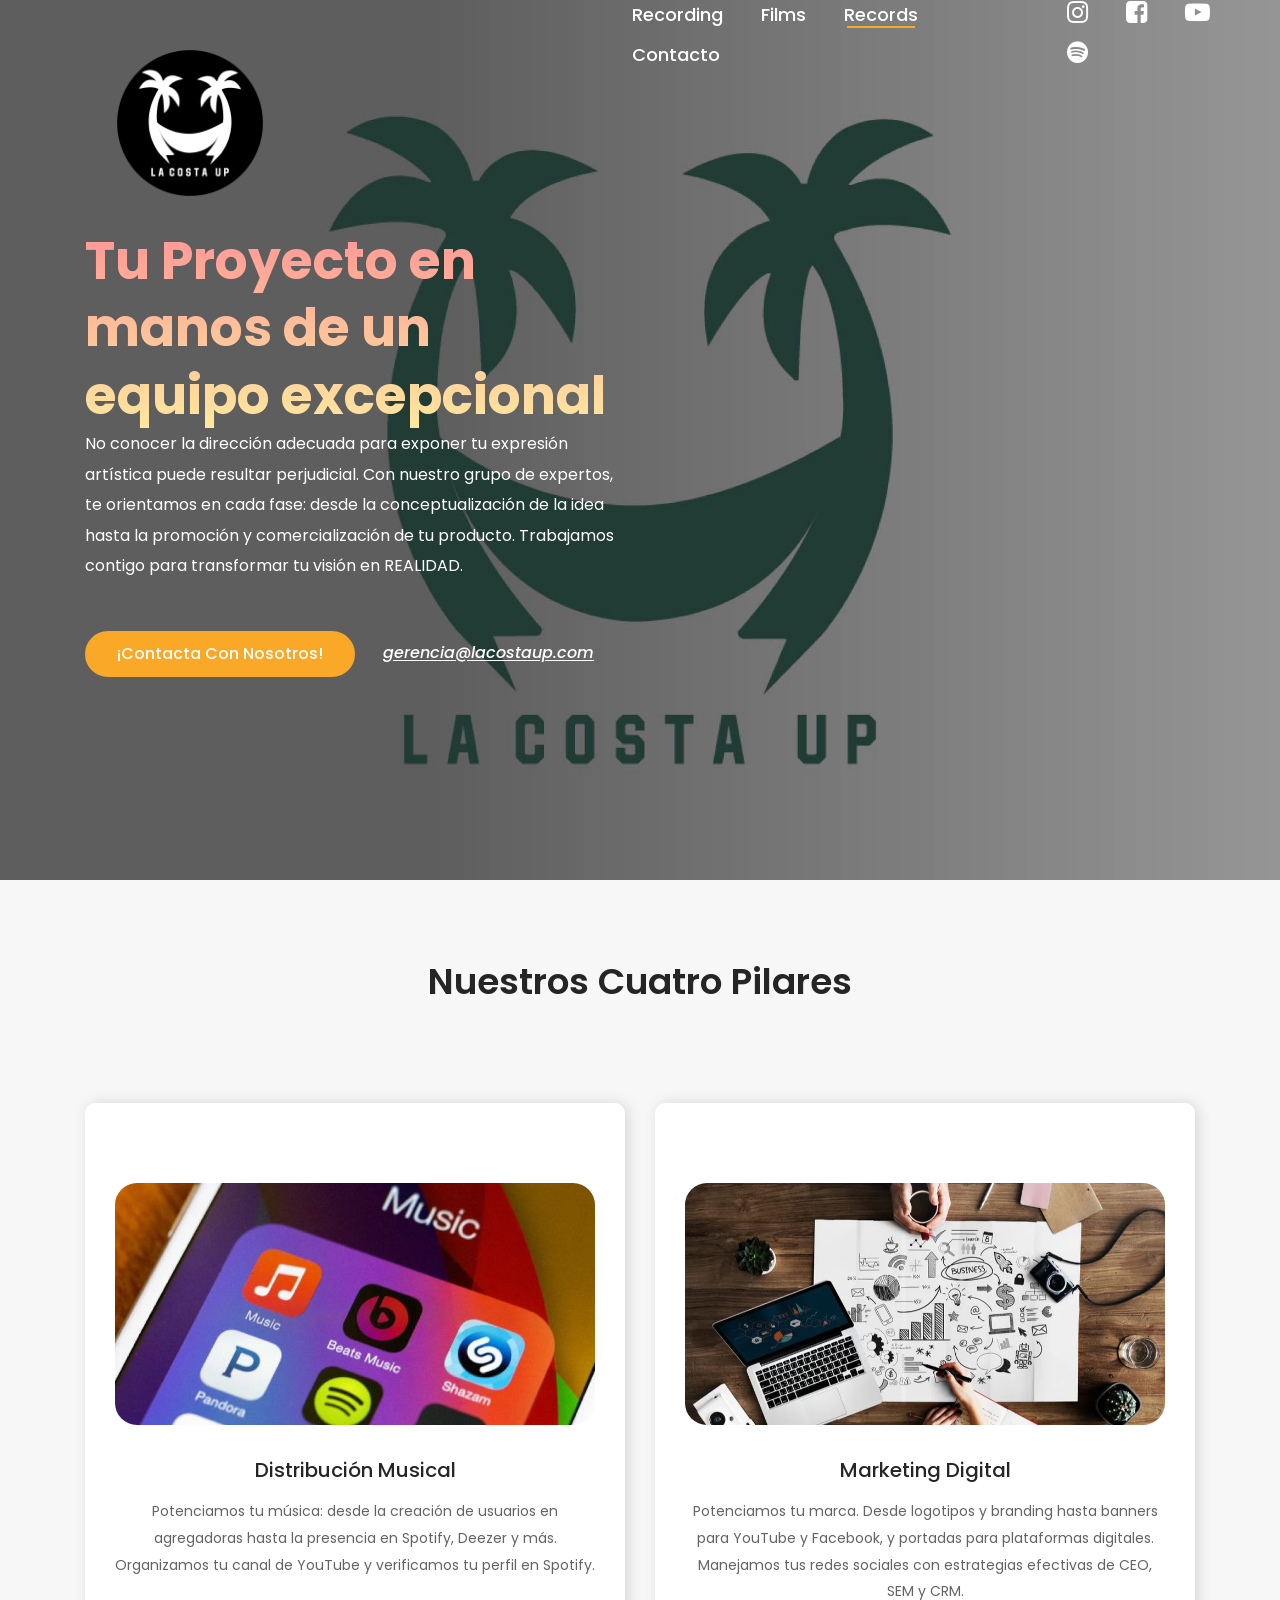
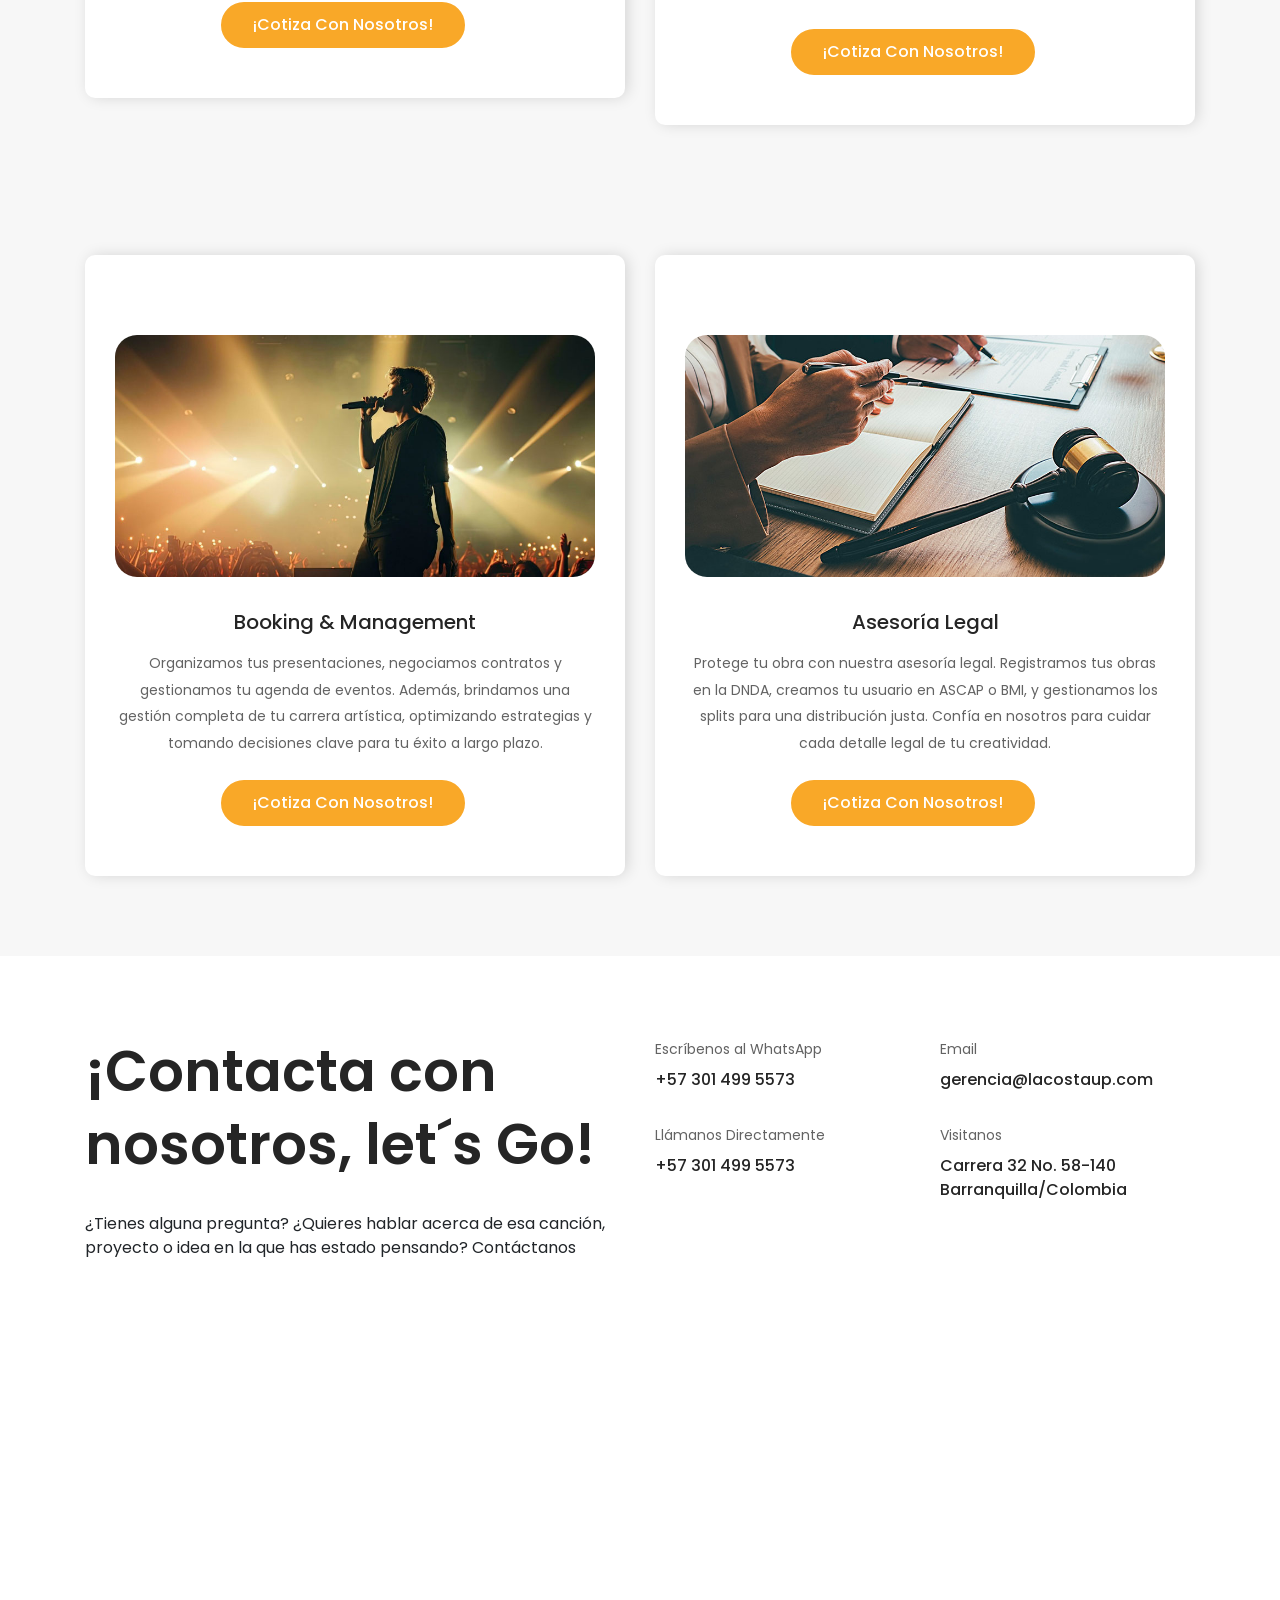
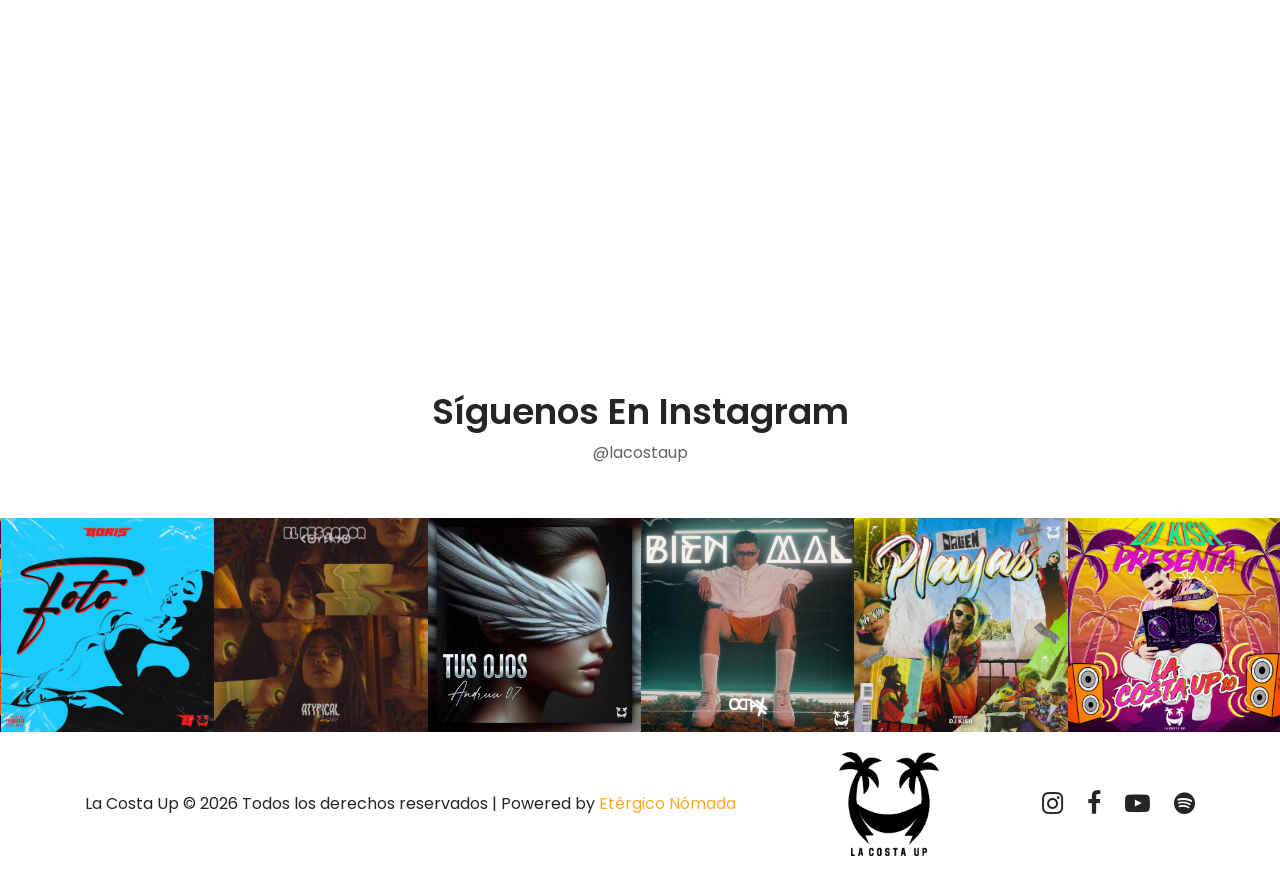
<file: sello-discografico.html>
<!DOCTYPE html>
<html lang="en">

<head>
    <meta charset="UTF-8">
    <meta name="description" content="">
    <meta http-equiv="X-UA-Compatible" content="IE=edge">
    <meta name="viewport" content="width=device-width, initial-scale=1, shrink-to-fit=no">

    <!-- Title -->
    <title>Sello Disografíco La Costa Up | Records</title>

    <!-- Favicon -->
    <link rel="icon" href="recursos/img/logo-3.png">

    <!-- Stylesheet -->
    <link rel="stylesheet" href="style.css">

</head>

<body>
    <!-- Preloader -->
    <div id="preloader">
        <div class="loader"></div>
    </div>
    <!-- /Preloader -->

    <header class="header-area">
        <div class="main-header-area">
            <div class="classy-nav-container breakpoint-off">
    
                
                <nav class="classy-navbar " id="alimeNav">
    
                    <a class="nav-brand" href="./index.html"><img src="recursos/img/logo-4.png" alt=""></a>
    
                    <div class="classy-navbar-toggler">
                        <span class="navbarToggler"><span></span><span></span><span></span></span>
                    </div>
    
                    <!-- Menu -->
                    <div class="classy-menu">
                        <!-- Menu Close Button -->
                        <div class="classycloseIcon">
                            <div class="cross-wrap"><span class="top"></span><span class="bottom"></span></div>
                        </div>
                        <div class="classynav">
                            <ul id="nav">
                                <li><a href="estudio-de-grabacion.html">Recording</a></li>
                                <li><a href="productora-audiovisual.html">Films</a></li>
                                <li class="active"><a href="sello-discografico.html">Records</a></li>
                                <li><a class="smoothscroll" href="#contacto">Contacto</a></li>
                            </ul>
    
                            <ul class="header-social-list">
                                <li>
                                    <a href="https://www.instagram.com/lacostaup/" target="_blank"><i
                                            class="fa fa-instagram"></i></a>
                                </li>
                                <li>
                                    <a href="https://www.facebook.com/LaCostaUp" target="_blank"><i
                                            class="fa fa-facebook-square"></i></a>
                                </li>
                                <li>
                                    <a href="https://www.youtube.com/@LACOSTAUP" target="_blank"><i
                                            class="fa fa-youtube-play"></i></a>
                                </li>
    
                                <li>
                                    <a href="https://open.spotify.com/playlist/1MFAZDVkKl1PgE18oioG2V?si=ZNnZt2EkTwmy5B1vDtBtGA&utm_source=copy-link&nd=1&dlsi=92f08390251149d9"
                                        target="_blank"><i class="fa fa-spotify"></i></a>
                                </li>
                            </ul>
                        </div>
                    </div>
                </nav>
            </div>
        </div>
    </header>
    <!-- RECORDING -->
    <section class="welcome-area">
        <div class="welcome-slides owl-carousel">
            
            <div class="single-welcome-slide bg-img bg-overlay" style="background-image: url(recursos/img/secciones/sello.jpg);">
                <div class="container h-100">
                    <div class="row h-100 align-items-center">
                        <div class="col-12 col-lg-8 col-xl-6">
                            <div class="welcome-text top-sello-discografico"><br>
                                <h2 data-animation="bounceInUp" data-delay="100ms">
                                    Tu Proyecto en manos de un equipo excepcional
                                </h2>
                                <p data-animation="bounceInUp" data-delay="500ms">
                                    No conocer la dirección adecuada para exponer tu expresión artística puede resultar perjudicial.
                                    Con nuestro grupo de expertos, te orientamos en cada fase: desde la conceptualización de la idea 
                                    hasta la promoción y comercialización de tu producto. Trabajamos contigo para transformar tu visión en REALIDAD.
                                </p>
                                <div class="hero-btn-group top-contacta-con-nosotros-sello-discografico" data-animation="bounceInUp" data-delay="900ms">
                                    <a href="#contacto" class="smoothscroll btn alime-btn mb-3 mb-sm-0 mr-4">¡Contacta con nosotros!</a>
                                    <a class="hero-mail-contact" href="mailto:hello.alime@gmail.com">gerencia@lacostaup.com</a>
                                </div>
                            </div>
                        </div>
                    </div>
                </div>
            </div>
        </div>
    </section>
    <!--¿Que hacemos?-->
    <section class="why-choose-us-area bg-gray section-padding-80-0 clearfix">
        <div class="container">
            <div class="row">
                <div class="col-12">
                    <div class="section-heading text-center wow fadeInUp" data-wow-delay="100ms">
                        <h2>Nuestros cuatro pilares</h2>
                    </div>
                </div>
            </div>

            <div class="row">
                <div class="col-md-6 col-lg-6">
                    <div class="why-choose-us-content img-cuatro-pilares text-center mb-80 wow fadeInUp" data-wow-delay="100ms">
                        <img src="recursos/img/sello/distribucion.jpg">
                        <h4>Distribución Musical</h4>
                        <p>Potenciamos tu música: desde la creación de usuarios en agregadoras hasta la presencia en Spotify, Deezer y
                            más. Organizamos tu canal de YouTube y verificamos tu perfil en Spotify.</p><br>
                        <div class="hero-btn-group top-cotiza-pilares" data-animation="bounceInUp" data-delay="900ms">
                            <a href="#contacto" class="smoothscroll btn alime-btn mb-3 mb-sm-0 mr-4">¡Cotiza con nosotros!</a>
                        </div>
                    </div>
                </div>

                <div class="col-md-6 col-lg-6">
                    <div class="why-choose-us-content text-center mb-80 wow fadeInUp" data-wow-delay="300ms">
                        <img src="recursos/img/sello/marketing.jpg">
                        <h4>Marketing Digital</h4>
                        <p>Potenciamos tu marca. Desde logotipos y branding hasta banners para YouTube y Facebook, y portadas para plataformas
                            digitales. Manejamos tus redes sociales con estrategias efectivas de CEO, SEM y CRM.
                        </p><br>
                        <div class="hero-btn-group top-cotiza-pilares" data-animation="bounceInUp" data-delay="900ms">
                            <a href="#contacto" class="smoothscroll btn alime-btn mb-3 mb-sm-0 mr-4">¡Cotiza con nosotros!</a>
                        </div>
                    </div>
                </div>

                <div class="col-md-6 col-lg-6">
                    <div class="why-choose-us-content text-center mb-80 wow fadeInUp" data-wow-delay="500ms">
                        <img src="recursos/img/sello/booking.jpg">
                        <h4>Booking & Management</h4>
                        <p>Organizamos tus presentaciones, negociamos contratos y gestionamos tu agenda de eventos. Además, brindamos una
                            gestión completa de tu carrera artística, optimizando estrategias y tomando decisiones clave para tu éxito a largo
                            plazo.
                        </p><br>
                        <div class="hero-btn-group top-cotiza-pilares" data-animation="bounceInUp" data-delay="900ms">
                            <a href="#contacto" class="smoothscroll btn alime-btn mb-3 mb-sm-0 mr-4">¡Cotiza con nosotros!</a>
                        </div>
                    </div>
                </div>
                
                <div class="col-md-6 col-lg-6">
                    <div class="why-choose-us-content text-center mb-80 wow fadeInUp" data-wow-delay="500ms">
                        <img src="recursos/img/sello/asesoria.jpg">
                        <h4>Asesoría Legal</h4>
                        <p>Protege tu obra con nuestra asesoría legal. Registramos tus obras en la DNDA, creamos tu usuario en ASCAP o BMI, y
                            gestionamos los splits para una distribución justa. Confía en nosotros para cuidar cada detalle legal de tu
                            creatividad.
                        </p><br>
                        <div class="hero-btn-group top-cotiza-pilares" data-animation="bounceInUp" data-delay="900ms">
                            <a href="#contacto" class="smoothscroll btn alime-btn mb-3 mb-sm-0 mr-4">¡Cotiza con nosotros!</a>
                        </div>
                    </div>
                </div>
            </div>
        </div>
    </section>
    <!--CONTACTO-->
    <div class="contact-area section-padding-80-50" id="contacto">
        <div class="container">
            <div class="row">
                <div class="col-12 col-lg-6">
                    <h2 class="contact-title mb-30">¡Contacta con nosotros, let´s Go!</h2>
                    <span>¿Tienes alguna pregunta? ¿Quieres hablar acerca de esa canción, proyecto o idea en la que has estado pensando?
                        Contáctanos</span>
                </div>
                <div class="col-12 col-md-6 col-lg-3">
                    
                    <div class="contact-info mb-30">
                        <p>Escríbenos al WhatsApp</p>
                        <a href="https://api.whatsapp.com/send?phone=573014995573&text=
                        Hola%20amigos%20quiero%20cotizar%20con%20ustedes" target="_blank">+57 301 499 5573</a>
                    </div>
                    
                    <div class="contact-info mb-30">
                        <p>Llámanos Directamente </p>
                        <a href="tel:+573014995573" target="_blank">+57 301 499 5573</a>
                    </div>
                </div>
                <div class="col-12 col-md-6 col-lg-3">
                    <div class="contact-info mb-30">
                        <p>Email</p>
                        <a href="mailto:gerencia@lacostaup.com">gerencia@lacostaup.com</a>
                    </div>
                    <div class="contact-info mb-30">
                        <p>Visitanos</p>
                        <a href="#">Carrera 32 No. 58-140<br>Barranquilla/Colombia</a>
                    </div>
                </div>
            </div>
        </div>
    </div>
    <!-- Map Area Start -->
    <div class="map-area section-padding-0-80">
        <div class="container">
            <div id="map">
                <iframe
                    src="https://www.google.com/maps/embed?pb=!1m18!1m12!1m3!1d1958.399383618663!2d-74.80155711091872!3d10.97855650650194!2m3!1f0!2f0!3f0!3m2!1i1024!2i768!4f13.1!3m3!1m2!1s0x8ef42dcaec74455f%3A0xfeaf52d84241a9cd!2sLa%20Costa%20Up!5e0!3m2!1ses!2sco!4v1704926042450!5m2!1ses!2sco"
                    width="600" height="450" style="border:0;" allowfullscreen="" loading="lazy"
                    referrerpolicy="no-referrer-when-downgrade"></iframe>
            </div>
        </div>
    </div>
    <!-- Follow -->
    <section class="follow-area clearfix">
        <div class="container">
            <div class="row">
                <div class="col-12">
                    <div class="section-heading text-center">
                        <h2>Síguenos en Instagram</h2>
                        <p>@lacostaup</p>
                    </div>
                </div>
            </div>
        </div>
        <div class="instragram-feed-area owl-carousel">
            
            <div class="single-instagram-item">
                <img src="recursos/img/img-siguenos/Foto-boris.jpg" alt="">
                <div class="instagram-hover-content text-center d-flex align-items-center justify-content-center">
                    <a href="https://www.instagram.com/lacostaup/" target="_blank">
                        <i class="ti-instagram" aria-hidden="true"></i>
                        <span>Lacostaup</span>
                    </a>
                </div>
            </div>
            
            <div class="single-instagram-item">
                <img src="recursos/img/img-siguenos/elpescador-atypicalflow.jpg" alt="">
                <div class="instagram-hover-content text-center d-flex align-items-center justify-content-center">
                    <a href="https://www.instagram.com/lacostaup/" target="_blank">
                        <i class="ti-instagram" aria-hidden="true"></i>
                        <span>Lacostaup</span>
                    </a>
                </div>
            </div>
            
            <div class="single-instagram-item">
                <img src="recursos/img/img-siguenos/Tus-ojos-Andruu.jpg" alt="">
                <div class="instagram-hover-content text-center d-flex align-items-center justify-content-center">
                    <a href="https://www.instagram.com/lacostaup/" target="_blank">
                        <i class="ti-instagram" aria-hidden="true"></i>
                        <span>Lacostaup</span>
                    </a>
                </div>
            </div>
           
            <div class="single-instagram-item">
                <img src="recursos/img/img-siguenos/Bien-mal-octaxx.png" alt="">
                <div class="instagram-hover-content text-center d-flex align-items-center justify-content-center">
                    <a href="https://www.instagram.com/lacostaup/" target="_blank">
                        <i class="ti-instagram" aria-hidden="true"></i>
                        <span>Lacostaup</span>
                    </a>
                </div>
            </div>
            
            <div class="single-instagram-item">
                <img src="recursos/img/img-siguenos/Playas-Dalien.jpg" alt="">
                <div class="instagram-hover-content text-center d-flex align-items-center justify-content-center">
                    <a href="https://www.instagram.com/lacostaup/" target="_blank">
                        <i class="ti-instagram" aria-hidden="true"></i>
                        <span>Lacostaup</span>
                    </a>
                </div>
            </div>
            
            <div class="single-instagram-item">
                <img src="recursos/img/img-siguenos/LaCostaUp-Album.jpg" alt="">
                <div class="instagram-hover-content text-center d-flex align-items-center justify-content-center">
                    <a href="https://www.instagram.com/lacostaup/" target="_blank">
                        <i class="ti-instagram" aria-hidden="true"></i>
                        <span>Lacostaup</span>
                    </a>
                </div>
            </div>
        </div>
    </section>
    <!-- Footer -->
    <footer class="footer-area">
        <div class="container">
            <div class="row">
                <div class="col-12">
                    <div class="footer-content d-flex align-items-center justify-content-between">
                        
                        <div class="copywrite-text">
                            <p>
                                La Costa Up &copy;
                                <script>document.write(new Date().getFullYear());</script> Todos los derechos reservados | Powered by <a href="https://www.instagram.com/etergico.nomada/" target="_blank">Etérgico Nómada</a>
                            </p>
                        </div>
                        <!-- Footer Logo -->
                        <div class="footer-logo">
                            <a href="index.html"><img src="recursos/img/logo-2.png" alt=""></a>
                        </div>
                        <!-- Social Info -->
                        <div class="social-info">
                            <a href="https://www.instagram.com/lacostaup/" target="_blank"><i class="fa fa-instagram" aria-hidden="true"></i></a>
                            <a href="https://www.facebook.com/LaCostaUp" target="_blank"><i class="fa fa-facebook" aria-hidden="true"></i></a>
                            <a href="https://www.youtube.com/@LACOSTAUP" target="_blank"><i class="fa fa-youtube-play" aria-hidden="true"></i></a>
                            <a href="https://open.spotify.com/playlist/1MFAZDVkKl1PgE18oioG2V?si=ZNnZt2EkTwmy5B1vDtBtGA&utm_source=copy-link&nd=1&dlsi=92f08390251149d9" target="_blank"><i class="fa fa-spotify" aria-hidden="true"></i></a>
                        </div>
                    </div>
                </div>
            </div>
        </div>
    </footer>

    <!-- **** All JS Files ***** -->
    <!-- jQuery 2.2.4 -->
    <script src="js/jquery.min.js"></script>
    <!-- Popper -->
    <script src="js/popper.min.js"></script>
    <!-- Bootstrap -->
    <script src="js/bootstrap.min.js"></script>
    <!-- All Plugins -->
    <script src="js/alime.bundle.js"></script>
    <!-- Active -->
    <script src="js/default-assets/active.js"></script>

</body>

</html>
</file>
<file: style.css>
/* ------------------------------------------
[Master Stylesheet]

Template Name: Alime - Photography HTML Template
Template Author: Colorlib
Template Author URL: http://colorlib.com
Version: 1.0.0
Last Update: Feb 22, 2019


[Tables of CSS Content]

+ body

    - 01.0 Reboot CSS
    - 02.0 Spacing CSS
    - 03.0 Preloader CSS
    - 04.0 Heading CSS
    - 05.0 Backtotop CSS
    - 06.0 Buttons CSS
    - 07.0 Header CSS
    - 08.0 Hero CSS
    - 09.0 Footer CSS
    - 10.0 Follow CSS
    - 11.0 About CSS
    - 12.0 Breadcrumb CSS
    - 13.0 Blog CSS
    - 14.0 Team CSS
    - 15.0 Gallery CSS
    - 16.0 Contact CSS

--------------------------------------------- */
/* Import Fonts & All CSS */
@import url("https://fonts.googleapis.com/css?family=Poppins:100,200,300,400,500,600,700");
@import url(css/bootstrap.min.css);
@import url(css/animate.css);
@import url(css/default-assets/classy-nav.css);
@import url(css/owl.carousel.min.css);
@import url(css/magnific-popup.css);
@import url(css/font-awesome.min.css);
@import url(css/default-assets/themify-icons.css);
@import url(css/style.css);
/* :: 01.0 Reboot CSS */
* {
  margin: 0;
  padding: 0; }

body {
  font-family: "Poppins", sans-serif;
  font-weight: 400;
  font-size: 16px;
  position: relative;
  z-index: auto; }

h1,
h2,
h3,
h4,
h5,
h6 {
  font-family: "Poppins", sans-serif;
  color: #252525;
  line-height: 1.3;
  font-weight: 600; }

a,
a:active,
a:focus,
a:hover {
  color: #252525;
  text-decoration: none;
  -webkit-transition-duration: 500ms;
  -o-transition-duration: 500ms;
  transition-duration: 500ms;
  outline: none;
  font-weight: 500; }

li {
  list-style: none; }

p {
  line-height: 1.9;
  color: #636363;
  font-size: 16px;
  font-weight: 400; }

img {
  width: 100%;
  height: auto; }

ul {
  margin: 0;
  padding: 0; }
  ul li {
    margin: 0;
    padding: 0; }

.bg-overlay {
  position: relative;
  z-index: 1; }
  .bg-overlay::after {
    position: absolute;
    content: "";
    height: 100%;
    width: 100%;
    top: 0;
    left: 0;
    z-index: -1;
    background-color: rgba(0, 0, 0, 0.4); }

.bg-img {
  background-position: center center !important;
  background-size: cover !important;
  background-repeat: no-repeat !important; }

.jarallax {
  position: relative;
  z-index: 0; }
  .jarallax > .jarallax-img {
    position: absolute;
    object-fit: cover;
    font-family: 'object-fit: cover';
    top: 0;
    left: 0;
    width: 100%;
    height: 100%;
    z-index: -1; }

.mfp-image-holder .mfp-close,
.mfp-iframe-holder .mfp-close {
  position: fixed;
  z-index: 100;
  color: #ffffff;
  right: 20px;
  text-align: center;
  padding-right: 0;
  width: 100%;
  top: 20px;
  width: 30px;
  background: #f9a828;
  height: 30px;
  line-height: 30px; }

img.mfp-img {
  -webkit-box-shadow: 0 2px 40px 8px rgba(15, 15, 15, 0.15);
  box-shadow: 0 2px 40px 8px rgba(15, 15, 15, 0.15); }

button.mfp-close,
button.mfp-arrow {
  background: #f9a828; }

.mfp-bottom-bar {
  display: none !important; }

.mfp-bg {
  background-color: #000000; }

.bg-transparent {
  background-color: transparent !important; }

.bg-gray {
  background-color: #f7f7f7 !important; }

textarea:focus,
input:focus {
  outline: none; }

textarea:invalid,
input:invalid,
textarea:required,
input:required {
  box-shadow: none !important; }

.border {
  border-color: #ebebeb; }

.mfp-arrow-left::after {
  border-right-color: transparent; }

.mfp-arrow-left::before {
  border-right-color: #ffffff; }

.mfp-arrow-right::after {
  border-left-color: transparent; }

.mfp-arrow-right::before {
  border-left-color: #ffffff; }

/* :: 02.0 Spacing CSS */
.mt-15 {
  margin-top: 15px; }

.mt-30 {
  margin-top: 30px; }

.mt-40 {
  margin-top: 40px; }

.mt-50 {
  margin-top: 50px; }

.mt-70 {
  margin-top: 70px; }

.mt-80 {
  margin-top: 80px; }

.mt-100 {
  margin-top: 100px; }

.mt-150 {
  margin-top: 150px; }

.mr-15 {
  margin-right: 15px; }

.mr-30 {
  margin-right: 30px; }

.mr-50 {
  margin-right: 50px; }

.mr-100 {
  margin-right: 100px; }

.mb-10 {
  margin-bottom: 10px; }

.mb-15 {
  margin-bottom: 15px; }

.mb-30 {
  margin-bottom: 30px; }

.mb-40 {
  margin-bottom: 40px; }

.mb-50 {
  margin-bottom: 50px; }

.mb-60 {
  margin-bottom: 60px; }

.mb-70 {
  margin-bottom: 70px; }

.mb-80 {
  margin-bottom: 80px; }

.mb-100 {
  margin-bottom: 100px; }

.ml-15 {
  margin-left: 15px; }

.ml-30 {
  margin-left: 30px; }

.ml-50 {
  margin-left: 50px; }

.ml-100 {
  margin-left: 100px; }

.pt-50 {
  padding-top: 50px !important; }

.section-padding-80 {
  padding-top: 80px;
  padding-bottom: 80px; }

.section-padding-0-80 {
  padding-top: 0;
  padding-bottom: 80px; }

.section-padding-80-0 {
  padding-top: 80px;
  padding-bottom: 0; }

.section-padding-80-50 {
  padding-top: 80px;
  padding-bottom: 50px; }

.section-padding-100 {
  padding-top: 100px;
  padding-bottom: 100px; }

.section-padding-0-100 {
  padding-top: 0;
  padding-bottom: 100px; }

.section-padding-100-0 {
  padding-top: 100px;
  padding-bottom: 0; }

/* :: 3.0 Preloader CSS */
#preloader {
  position: fixed;
  width: 100%;
  height: 100%;
  z-index: 9999999;
  top: 0;
  left: 0;
  background-color: #ffffff;
  display: -webkit-box;
  display: -ms-flexbox;
  display: flex;
  -webkit-box-align: center;
  -ms-flex-align: center;
  align-items: center;
  -webkit-box-pack: center;
  -ms-flex-pack: center;
  justify-content: center;
  overflow: hidden; }

.loader,
.loader:before,
.loader:after {
  border-radius: 50%;
  width: 2.5em;
  height: 2.5em;
  -webkit-animation-fill-mode: both;
  animation-fill-mode: both;
  -webkit-animation: load7 1.8s infinite ease-in-out;
  animation: load7 1.8s infinite ease-in-out; }

.loader {
  margin-top: -20px;
  color: #f9a828;
  font-size: 6px;
  position: relative;
  -webkit-transform: translateZ(0);
  -ms-transform: translateZ(0);
  transform: translateZ(0);
  -webkit-animation-delay: -0.16s;
  animation-delay: -0.16s; }

.loader:before,
.loader:after {
  content: '';
  position: absolute;
  top: 0; }

.loader:before {
  left: -3.5em;
  -webkit-animation-delay: -0.32s;
  animation-delay: -0.32s; }

.loader:after {
  left: 3.5em; }

@-webkit-keyframes load7 {
  0%,
    80%,
    100% {
    box-shadow: 0 2.5em 0 -1.3em; }
  40% {
    box-shadow: 0 2.5em 0 0; } }
@keyframes load7 {
  0%,
    80%,
    100% {
    box-shadow: 0 2.5em 0 -1.3em; }
  40% {
    box-shadow: 0 2.5em 0 0; } }
/* :: 4.0 Heading CSS */
.section-heading {
  position: relative;
  z-index: 1;
  margin-bottom: 50px; }
  .section-heading h2 {
    font-size: 36px;
    text-transform: capitalize;
    margin-bottom: 5px;
    display: block;
    line-height: 1.2; }
    @media only screen and (max-width: 767px) {
      .section-heading h2 {
        font-size: 24px; } }
  .section-heading p {
    margin-bottom: 0; }
  .section-heading.white p,
  .section-heading.white h2 {
    color: #ffffff; }

/* :: 5.0 Backtotop CSS */
#scrollUp {
  position: fixed;
  right: 40px;
  font-size: 20px;
  line-height: 40px;
  width: 40px;
  height: 40px;
  bottom: 40px;
  background-color: #f9a828;
  color: #ffffff;
  text-align: center;
  -webkit-transition-duration: 500ms;
  -o-transition-duration: 500ms;
  transition-duration: 500ms;
  border-radius: 50%;
  -webkit-box-shadow: 0 2px 40px 8px rgba(15, 15, 15, 0.15);
  box-shadow: 0 2px 40px 8px rgba(15, 15, 15, 0.15);
  z-index: 15962536; }
  @media only screen and (max-width: 767px) {
    #scrollUp {
      right: 20px;
      bottom: 20px; } }
  #scrollUp:focus, #scrollUp:hover {
    background-color: #000000;
    color: #ffffff; }

/* :: 6.0 Buttons CSS */
.btn:focus {
  box-shadow: none; }

.alime-btn {
  position: relative;
  z-index: 1;
  min-width: 160px;
  height: 46px;
  line-height: 42px;
  font-size: 16px;
  font-weight: 500;
  display: inline-block;
  padding: 0 30px;
  text-align: center;
  text-transform: capitalize;
  background-color: #f9a828;
  color: #ffffff;
  border: 2px solid #f9a828;
  border-radius: 60px;
  -webkit-transition-duration: 500ms;
  -o-transition-duration: 500ms;
  transition-duration: 500ms;
}

.alime-btn.btn-2 {
  color: #252525;
}

.alime-btn:focus,
.alime-btn:hover {
  font-weight: 500;
  -webkit-box-shadow: 0 2px 40px 8px rgba(15, 15, 15, 0.15);
  box-shadow: 0 2px 40px 8px rgba(15, 15, 15, 0.15);
  border: 2px solid white;
  color: #ffffff;
}

.badges-btn {
  background-color: #ebebeb;
  padding: 5px 15px;
  display: inline-block;
  color: #636363;
  font-size: 12px;
  font-weight: 500;
  text-transform: uppercase;
  border-radius: 2px;
  -webkit-transition-duration: 500ms;
  -o-transition-duration: 500ms;
  transition-duration: 500ms;
  letter-spacing: 1px; }
  .badges-btn:hover, .badges-btn:focus {
    background-color: #f9a828;
    color: #ffffff;
    font-weight: 500; }

/* :: 7.0 Header CSS */
.header-area {
  position: fixed;
  z-index: 100;
  width: 100%;
  -webkit-transition-duration: 500ms;
  -o-transition-duration: 500ms;
  transition-duration: 500ms;
  background-color: transparent;
}

.header-area .search-icon {
  position: relative;
  z-index: 1;
  margin-left: 80px;
}

.header-area .search-icon i {
  font-size: 18px;
  color: #ffffff;
  cursor: pointer;
}

.top-search-area .modal {
  background-color: rgba(0, 0, 0, 0.7);
}

.top-search-area .modal-content .modal-body {
  padding: 50px;
}

.top-search-area .modal-content .modal-body button.close-btn {
  position: absolute;
  top: 15px;
  right: 15px;
  z-index: 10;
  font-size: 14px;
}

.top-search-area .modal-content .modal-body button.close-btn.btn {
  padding: 0;
  background-color: transparent;
}

.top-search-area form {
  width: 100%;
  position: relative;
  z-index: 1;
}

.top-search-area form input {
  width: 100%;
  height: 50px;
  border: none;
  -webkit-box-shadow: 0 0 30px 15px rgba(0, 0, 0, 0.08);
  box-shadow: 0 0 30px 15px rgba(0, 0, 0, 0.08);
  border-radius: 6px;
  font-size: 12px;
  font-style: italic;
  padding: 0 20px;
}

.top-search-area form input:focus {
  -webkit-box-shadow: 0 0 30px 15px rgba(0, 0, 0, 0.08);
  box-shadow: 0 0 30px 15px rgba(0, 0, 0, 0.08);
}

.top-search-area form button {
  position: absolute;
  width: 100px;
  height: 50px;
  top: 0;
  right: 0;
  z-index: 10;
  border-radius: 0 6px 6px 0;
  border: none;
  background-color: #f9a828;
  font-weight: 600;
  font-size: 14px;
  text-transform: uppercase;
  text-align: center;
  color: #ffffff;
  cursor: pointer;
}

.classy-nav-container {
  background-color: transparent;
  padding: 0;
}

.nav-brand img {
  width: 25%;
  margin-top: 30%;
  margin-left: 20%;
}
@media  screen and (max-width: 768px) {
  .nav-brand img {
    margin-top: 20%;
    margin-left: 20%;
  }
}
@media  screen and (max-width: 767px) {
  .nav-brand img {
    width: 150%;
    margin-top: 100%;
    margin-left: 50%;
  }
  .classy-navbar-toggler {
    margin-left: 35rem;
  }
}
@media  screen and (max-width: 700px) {
  .classy-navbar-toggler {
    margin-left: 27rem;
  }
}
@media  screen and (max-width: 670px) {
  .classy-navbar-toggler {
    margin-left: 30rem;
  }
}
@media  screen and (max-width: 620px) {
  .classy-navbar-toggler {
    margin-left: 27rem;
  }
}
@media  screen and (max-width: 600px) {
  .classy-navbar-toggler {
    margin-left: 25rem;
  }
}
@media  screen and (max-width: 510px) {
  .nav-brand img {
    width: 150%;
    margin-top: 100%;
    margin-left: 50%;
  }
  .classy-navbar-toggler {
    margin-left: 18rem;
  }
}
@media  screen and (max-width: 425px) {
  .nav-brand img {
    width: 130%;
    margin-top: 100%;
    margin-left: 50%;
  }
  .classy-navbar-toggler {
    margin-left: 17rem;
  }
}
@media  screen and (max-width: 420px) {
  .nav-brand img {
    width: 130%;
    margin-top: 100%;
    margin-left: 50%;
  }
  .classy-navbar-toggler {
    margin-left: 15rem;
  }
}
@media  screen and (max-width: 380px) {
  .nav-brand img {
    width: 130%;
    margin-top: 100%;
    margin-left: 50%;
  }
  .classy-navbar-toggler {
    margin-left: 13rem;
  }
}


.classy-nav-container .classy-navbar {
  -webkit-transition-duration: 500ms;
  -o-transition-duration: 500ms;
  transition-duration: 500ms;
  height: 70px;
  padding: 0;
}

.classy-nav-container .classy-navbar .classynav ul li a {
  font-size: 16px;
  text-transform: capitalize;
  color: #ffffff;
  font-weight: 500;
  padding: 0 17px;
}
  
@media only screen and (max-width: 767px) {
  .classy-nav-container .classy-navbar .nav-brand {
    max-width: 90px;
    margin-right: 15px;
  }
}
@media (max-width: 1024px) {
  .classy-menu {
    margin-top: 2em;
  }
}

.classy-nav-container .classy-navbar .classynav ul li a {
  font-size: 18px;
  text-transform: capitalize;
  color: #ffffff;
  font-weight: 500;
  padding: 0 17px;
}

.classy-nav-container .classy-navbar .classynav ul li a:hover,
.classy-nav-container .classy-navbar .classynav ul li a:focus {
  color: #f9a828;
}

@media only screen and (min-width: 992px) and (max-width: 1199px) {
  .classy-nav-container .classy-navbar .classynav ul li a {
    font-size: 14px;
  }
}

@media only screen and (min-width: 768px) and (max-width: 991px) {
  .classy-nav-container .classy-navbar .classynav ul li a {
    font-size: 14px;
    color: #252525;
  }

  .classy-nav-container .classy-navbar .classynav ul li a:hover,
  .classy-nav-container .classy-navbar .classynav ul li a:focus {
    color: #f9a828;
  }
}

@media only screen and (max-width: 767px) {
  .classy-nav-container .classy-navbar .classynav ul li a {
    font-size: 14px;
    color: #252525;
  }

  .classy-nav-container .classy-navbar .classynav ul li a:hover,
  .classy-nav-container .classy-navbar .classynav ul li a:focus {
    color: #f9a828;
  }
}

.classy-nav-container .classy-navbar .classynav ul li.cn-dropdown-item ul li a,
.classy-nav-container .classy-navbar .classynav ul li.megamenu-item ul li a {
  font-size: 14px;
  text-transform: capitalize;
  height: 42px;
  line-height: 42px;
  padding: 0 30px;
  color: #252525;
}

.classy-nav-container .classy-navbar .classynav ul li.cn-dropdown-item ul li a:focus,
.classy-nav-container .classy-navbar .classynav ul li.cn-dropdown-item ul li a:hover,
.classy-nav-container .classy-navbar .classynav ul li.megamenu-item ul li a:focus,
.classy-nav-container .classy-navbar .classynav ul li.megamenu-item ul li a:hover {
  color: #f9a828;
}


.classynav ul li.active a {
  position: relative;
  z-index: 1;
}

.classynav ul li.active a::before {
  width: calc(100% - 40px);
  height: 2px;
  background-color: #f9a828;
  position: absolute;
  bottom: 7px;
  left: 0;
  z-index: 1;
  content: '';
  left: 50%;
  transform: translateX(-50%);
}

@media only screen and (min-width: 768px) and (max-width: 991px) {
  .classynav ul li.active a::before {
    display: none;
  }
}

@media only screen and (max-width: 767px) {
  .classynav ul li.active a::before {
    display: none;
  }
}

.classynav ul li.has-down>a::after,
.classynav ul li.has-down.active>a::after,
.classynav ul li.megamenu-item>a::after {
  color: #f9a828;
}

.breakpoint-off .classynav ul li .dropdown,
.breakpoint-off .classynav ul li .megamenu {
  width: 210px;
  -webkit-box-shadow: 0 2px 40px 8px rgba(15, 15, 15, 0.15);
  box-shadow: 0 2px 40px 8px rgba(15, 15, 15, 0.15);
  border-radius: 6px;
}

.breakpoint-off .classynav ul li .megamenu {
  width: 100%;
}

.classy-navbar-toggler .navbarToggler span {
  background-color: #252525;
}

.main-header-area {
  position: relative;
  z-index: 1;
  background-color: transparent;
  -webkit-transition-duration: 500ms;
  -o-transition-duration: 500ms;
  transition-duration: 500ms;
  height: 70px;
  background-color: transparent;
}

.main-header-area.sticky {
  background-color: #000000;
}

.classy-navbar-toggler .navbarToggler span {
  background-color: #ffffff;
}
.header-social-list i {
  font-size: 25px;
}

.video-wrap {
  z-index: -100;
}

.custom-video {
  position: absolute;
  top: 0;
  left: 0;
  object-fit: cover;
  width: 100%;
  height: 100%;

}
.custom-cortina {
  background: rgba(0,0,0,0.7);
  height: 100%;
  position: absolute;
  width: 100%;
  top: 0;
}
/* :: 8.0 Hero CSS */
.welcome-area {
  position: relative;
  z-index: 1;
}
@media (max-width: 1024px) {
  .top-home {
    margin-top: 8em;
  }
  .top-estudio-de-grabacion {
    margin-top: 10em;
  }
}
@media (max-width: 950px) {
  .top-estudio-de-grabacion {
    margin-top: 13em;
  }
}
@media (max-width: 767px) {
  .top-sello-discografico {
    margin-top: 6em;
  }
  .top-contacta-con-nosotros-sello-discografico {
    margin-top: -2em;
  }
}
@media (max-width: 760px) {
  .top-estudio-de-grabacion {
    margin-top: 8em;
  }
}
@media (max-width: 600px) {
  .top-home {
    margin-top: 12em;
  }
  .welcome-text h2 {
    font-size: 31px !important;
  }
}
@media (max-width: 600px) {
  .top-productora-audiovisual {
    margin-top: 7em;
  }
}
@media (max-width: 440px) {
  .top-home {
    margin-top: 10em;
  }
}
@media (max-width: 425px) {
  .hero-btn-group {
    margin-top: -3em;
  }
  .top-agenda-cita {
    margin-top: 2em;
  }
  .member-thumb img {
    width: 100px !important;
  }
  .top-cotiza-pilares {
    margin-top: 2em;
  }
  .welcome-text h2 {
    font-size: 25px !important;
  }
}
@media (max-width: 380px) {
  .hero-btn-group {
    margin-top: -3em;
  }
  .top-agenda-cita {
    margin-top: 2em;
  }
  .top-cotiza-pilares {
    margin-top: 1em;
  }
}
@media (max-width: 360px) {
  .welcome-text h2 {
    font-size: 24px !important;
  }
}




.welcome-slides {
  position: relative;
  z-index: 1;
  overflow: hidden;
}

.welcome-slides .owl-prev,
.welcome-slides .owl-next {
  -webkit-transition-duration: 500ms;
  -o-transition-duration: 500ms;
  transition-duration: 500ms;
  width: 66px;
  height: 66px;
  border-radius: 50%;
  background-color: rgba(255, 255, 255, 0.1);
  position: absolute;
  top: 50%;
  left: 70px;
  margin-top: -33px;
  z-index: 10;
  text-align: center;
  line-height: 70px;
  color: #ffffff;
  font-size: 30px;
}

.welcome-slides .owl-prev:hover,
.welcome-slides .owl-prev:focus,
.welcome-slides .owl-next:hover,
.welcome-slides .owl-next:focus {
  background-color: #f9a828;
}

@media only screen and (min-width: 768px) and (max-width: 991px) {

  .welcome-slides .owl-prev,
  .welcome-slides .owl-next {
    left: 30px;
  }
}

@media only screen and (max-width: 767px) {

  .welcome-slides .owl-prev,
  .welcome-slides .owl-next {
    width: 40px;
    left: 15px;
    height: 40px;
    font-size: 18px;
    line-height: 44px;
  }
}

.welcome-slides .owl-next {
  left: auto;
  right: 70px;
}

@media only screen and (min-width: 768px) and (max-width: 991px) {
  .welcome-slides .owl-next {
    right: 30px;
  }
}

@media only screen and (max-width: 767px) {
  .welcome-slides .owl-next {
    right: 15px;
  }
}
.single-welcome-slide {
  position: relative;
  z-index: 2;
  width: 100%;
  height: 880px;
  background-color: #f9a828;
}

@media only screen and (min-width: 992px) and (max-width: 1199px) {
  .single-welcome-slide {
    height: 750px;
  }
}

@media only screen and (min-width: 768px) and (max-width: 991px) {
  .single-welcome-slide {
    height: 750px;
  }
}

@media only screen and (max-width: 767px) {
  .single-welcome-slide {
    height: 600px;
  }
}

.single-welcome-slide .welcome-text {
  position: relative;
  z-index: 1;
}

.single-welcome-slide .welcome-text h2 {
  font-weight: 700;
  font-size: 52px;
  display: block;
  margin-bottom: 0;
  background: -webkit-linear-gradient(#ff9696, #ffe89e);
  -webkit-background-clip: text;
  -webkit-text-fill-color: transparent;
}
.single-welcome-slide .welcome-text h5 {
  color: white;
}

@media only screen and (max-width: 767px) {
  .single-welcome-slide .welcome-text h2 {
    font-size: 42px;
  }
}

.single-welcome-slide .welcome-text p {
  color: #ffffff;
  margin-bottom: 50px;
  display: block;
}

.single-welcome-slide .welcome-text .hero-mail-contact {
  color: #ffffff;
  font-style: italic;
  text-decoration: underline;
}

.single-welcome-slide .welcome-text .hero-mail-contact:hover,
.single-welcome-slide .welcome-text .hero-mail-contact:focus {
  color: #f9a828;
}

/* :: 9.0 Footer CSS */
.footer-content {
  padding: 20px 0;
}

.footer-content .copywrite-text {
  position: relative;
  z-index: 1;
}

.footer-content .copywrite-text p {
  margin-bottom: 0;
  color: #252525;
}
.footer-logo img {
  width: 100px;
}

@media only screen and (max-width: 767px) {
  .footer-content .copywrite-text p {
    font-size: 12px;
  }
}

.footer-content .copywrite-text p a {
  color: #f9a828;
  font-weight: 400;
}

@media only screen and (max-width: 767px) {
  .footer-content .copywrite-text p a {
    font-size: 12px;
  }
}

@media only screen and (max-width: 767px) {
  .footer-content .footer-logo a img {
    max-width: 50px;
  }
}

.footer-content .social-info a {
  color: #252525;
  font-size: 25px;
  margin-right: 20px;
}

.footer-content .social-info a:last-child {
  margin-right: 0;
}

@media only screen and (max-width: 767px) {
  .footer-content .social-info a {
    margin-right: 5px;
    font-size: 12px;
  }
}

.footer-content .social-info a:hover,
.footer-content .social-info a:focus {
  color: #f9a828;
}

/* :: 10.0 Follow CSS */
.single-instagram-item {
  position: relative;
  z-index: 1;
  overflow: hidden;
  -webkit-transition-duration: 500ms;
  -o-transition-duration: 500ms;
  transition-duration: 500ms; }
  .single-instagram-item img {
    width: 100%;
    -webkit-transition-duration: 1500ms;
    -o-transition-duration: 1500ms;
    transition-duration: 1500ms; }
  .single-instagram-item .instagram-hover-content {
    width: 100%;
    height: 100%;
    position: absolute;
    top: 0;
    bottom: 0;
    left: 0;
    right: 0;
    background-color: rgba(249, 168, 40, 0.8);
    opacity: 0;
    visibility: hidden;
    -webkit-transition-duration: 500ms;
    -o-transition-duration: 500ms;
    transition-duration: 500ms; }
    .single-instagram-item .instagram-hover-content a {
      text-align: center; }
      .single-instagram-item .instagram-hover-content a i {
        color: #ffffff;
        font-size: 32px;
        display: block;
        margin-bottom: 15px; }
      .single-instagram-item .instagram-hover-content a span {
        font-size: 14px;
        margin-bottom: 0;
        color: #ffffff; }
        @media only screen and (min-width: 992px) and (max-width: 1199px) {
          .single-instagram-item .instagram-hover-content a span {
            font-size: 12px; } }
        @media only screen and (min-width: 768px) and (max-width: 991px) {
          .single-instagram-item .instagram-hover-content a span {
            font-size: 12px; } }
        @media only screen and (max-width: 767px) {
          .single-instagram-item .instagram-hover-content a span {
            font-size: 12px; } }
  .single-instagram-item:hover img {
    -webkit-transform: scale(1.1);
    -ms-transform: scale(1.1);
    transform: scale(1.1); }
  .single-instagram-item:hover .instagram-hover-content {
    opacity: 1;
    visibility: visible; }

.instagram-gallery-single-item:hover .instagram-hover-content .zoom-img {
  margin-top: 0;
  opacity: 1; }

/* :: 11.0 About CSS */
.about-us-content h3 {
  font-size: 36px;
  display: block;
  margin-bottom: 5px;
}

@media only screen and (max-width: 767px) {
  .about-us-content h3 {
    font-size: 24px;
  }
}

.about-us-content .line {
  height: 3px;
  width: 70px;
  background-color: #f9a828;
  margin-bottom: 30px;
}

.about-video-area {
  position: relative;
  z-index: 1;
  border-radius: 10px;
}

.about-video-area img {
  -webkit-box-shadow: 3px 0 24px rgba(0, 0, 0, 0.15);
  box-shadow: 3px 0 24px rgba(0, 0, 0, 0.15);
  width: 100%;
  border-radius: 10px;
}

.about-video-area .video-icon a {
  position: absolute;
  top: 50%;
  left: 50%;
  z-index: 99;
  -webkit-transform: translate(-50%, -50%);
  -ms-transform: translate(-50%, -50%);
  transform: translate(-50%, -50%);
  color: #ffffff;
  height: 50px;
  width: 50px;
  display: inline-block;
  background-color: #f9a828;
  text-align: center;
  line-height: 56px;
  font-size: 38px;
  border-radius: 50%;
}

.about-video-area .video-icon a::after {
  content: '';
  position: absolute;
  width: 0%;
  height: 0%;
  border-radius: 50%;
  background-color: transparent;
  top: 50%;
  left: 50%;
  -webkit-transform: translate(-50%, -50%);
  -ms-transform: translate(-50%, -50%);
  transform: translate(-50%, -50%);
  border: 2px solid #f9a828;
  -webkit-animation: video-icon 1200ms linear infinite;
  animation: video-icon 1200ms linear infinite;
  z-index: -10;
}


.about-video-area .video-icon a:hover,
.about-video-area .video-icon a:focus {
  background-color: #000000;
}

.about-video-area .video-icon a:hover::after,
.about-video-area .video-icon a:focus::after {
  border: 2px solid #000000;
}
@-webkit-keyframes video-icon {
  0% {
    width: 0;
    height: 0;
    opacity: 1;
  }

  50% {
    width: 100%;
    height: 100%;
    opacity: 1;
  }

  100% {
    width: 200%;
    height: 200%;
    opacity: 0;
  }
}

@keyframes video-icon {
  0% {
    width: 0;
    height: 0;
    opacity: 1;
  }

  50% {
    width: 100%;
    height: 100%;
    opacity: 1;
  }

  100% {
    width: 200%;
    height: 200%;
    opacity: 0;
  }
}

/*Videos de galeria */
.about-video-area {
  margin-bottom: 10%;
}
.about-video-area .video-icon-galeria a {
  position: absolute;
  top: 50%;
  left: 50%;
  z-index: 99;
  -webkit-transform: translate(-50%, -50%);
  -ms-transform: translate(-50%, -50%);
  transform: translate(-50%, -50%);
  color: #ffffff;
  height: 50px;
  width: 50px;
  display: inline-block;
  background-color: transparent;
  text-align: center;
  line-height: 56px;
  font-size: 38px;
  border-radius: 50%;
}

.about-video-area .video-icon-galeria a::after {
  content: '';
  position: absolute;
  width: 0%;
  height: 0%;
  border-radius: 50%;
  background-color: transparent;
  top: 50%;
  left: 50%;
  -webkit-transform: translate(-50%, -50%);
  -ms-transform: translate(-50%, -50%);
  transform: translate(-50%, -50%);
  border: 2px solid transparent;
  -webkit-animation: video-icon-galeria 1200ms linear infinite;
  animation: video-icon-galeria 1200ms linear infinite;
  z-index: -10;
}


.about-video-area .video-icon-galeria a:hover,
.about-video-area .video-icon-galeria a:focus {
  background-color: transparent;
}

.about-video-area .video-icon-galeria a:hover::after,
.about-video-area .video-icon-galeria a:focus::after {
  border: 2px solid #f9a828;
}
@-webkit-keyframes video-icon-galeria {
  0% {
    width: 0;
    height: 0;
    opacity: 1;
  }

  50% {
    width: 100%;
    height: 100%;
    opacity: 1;
  }

  100% {
    width: 200%;
    height: 200%;
    opacity: 0;
  }
}

@keyframes video-icon-galeria {
  0% {
    width: 0;
    height: 0;
    opacity: 1;
  }

  50% {
    width: 100%;
    height: 100%;
    opacity: 1;
  }

  100% {
    width: 200%;
    height: 200%;
    opacity: 0;
  }
}

.why-choose-us-content {
  -webkit-transition-duration: 800ms;
  -o-transition-duration: 800ms;
  transition-duration: 800ms;
  background-color: #ffffff;
  padding: 80px 30px 50px;
  border-radius: 10px;
  box-shadow: 3px 0 15px -1px rgba(0, 0, 0, 0.15);
  position: relative;
  z-index: 1;
  margin-top: 50px;
}

.why-choose-us-content .chosse-us-icon {
  -webkit-transition-duration: 800ms;
  -o-transition-duration: 800ms;
  transition-duration: 800ms;
  height: 76px;
  width: 76px;
  background-color: #f9a828;
  display: inline-block;
  text-align: center;
  line-height: 76px;
  border-radius: 50%;
  color: #ffffff;
  font-size: 30px;
  position: absolute;
  top: -38px;
  left: 50%;
  margin-left: -38px;
}
.why-choose-us-content img {
  border-radius: 22px;
  margin-bottom: 2em;
}
.why-choose-us-content h4 {
  font-size: 20px;
  font-weight: 500;
  margin-bottom: 15px;
  -webkit-transition-duration: 800ms;
  -o-transition-duration: 800ms;
  transition-duration: 800ms;
}

.why-choose-us-content p {
  -webkit-transition-duration: 800ms;
  -o-transition-duration: 800ms;
  transition-duration: 800ms;
  font-size: 14px;
  margin-bottom: 0;
}

.why-choose-us-content:hover,
.why-choose-us-content:focus {
  background-color: #f9a828;
}

.why-choose-us-content:hover .chosse-us-icon,
.why-choose-us-content:focus .chosse-us-icon {
  background-color: #000000;
  box-shadow: 0 5px 15px 2px rgba(255, 255, 255, 0.15);
}

.why-choose-us-content:hover h4,
.why-choose-us-content:hover p,
.why-choose-us-content:focus h4,
.why-choose-us-content:focus p {
  color: #ffffff;
}

/* :: 12.0 Breadcrumb CSS */
.breadcrumb-area {
  position: relative;
  z-index: 1;
  height: 370px; }
  @media only screen and (max-width: 767px) {
    .breadcrumb-area {
      height: 240px; } }
  .breadcrumb-area .page-title {
    color: #ffffff;
    font-size: 36px; }
    @media only screen and (max-width: 767px) {
      .breadcrumb-area .page-title {
        font-size: 24px; } }

.breadcrumb-content {
  position: relative;
  z-index: 1;
  margin-top: 70px; }
  .breadcrumb-content .breadcrumb {
    padding: 0;
    background-color: transparent;
    margin-bottom: 0; }
    .breadcrumb-content .breadcrumb .breadcrumb-item {
      color: #f9a828;
      font-weight: 400;
      font-size: 16px; }
      .breadcrumb-content .breadcrumb .breadcrumb-item a {
        font-size: 16px;
        color: #ffffff;
        font-weight: 400; }
        .breadcrumb-content .breadcrumb .breadcrumb-item a:hover, .breadcrumb-content .breadcrumb .breadcrumb-item a:focus {
          color: #f9a828; }
    .breadcrumb-content .breadcrumb .breadcrumb-item + .breadcrumb-item::before {
      content: '\f105';
      color: #ffffff;
      font-family: "FontAwesome"; }

.breadcrumb-area.blog {
  height: 550px; }
  .breadcrumb-area.blog .breadcrumb-content .post-catagory {
    padding: 2px 15px;
    border-radius: 2px;
    font-size: 12px;
    text-transform: uppercase;
    color: #ffffff;
    background-color: #f9a828;
    font-weight: 500;
    margin-bottom: 15px; }
    .breadcrumb-area.blog .breadcrumb-content .post-catagory:hover, .breadcrumb-area.blog .breadcrumb-content .post-catagory:focus {
      font-weight: 500;
      background-color: #000000; }
  .breadcrumb-area.blog .breadcrumb-content .page-title {
    display: block;
    font-size: 48px;
    margin-bottom: 20px; }
    @media only screen and (max-width: 767px) {
      .breadcrumb-area.blog .breadcrumb-content .page-title {
        font-size: 30px; } }
  .breadcrumb-area.blog .breadcrumb-content .post-meta {
    position: relative;
    z-index: 1;
    margin-bottom: 5px; }
    .breadcrumb-area.blog .breadcrumb-content .post-meta a {
      position: relative;
      z-index: 1;
      font-size: 16px;
      color: #ffffff;
      font-weight: 500;
      margin-right: 21px; }
      @media only screen and (max-width: 767px) {
        .breadcrumb-area.blog .breadcrumb-content .post-meta a {
          font-size: 13px; } }
      .breadcrumb-area.blog .breadcrumb-content .post-meta a::after {
        content: '|';
        position: absolute;
        top: 0;
        right: -11px;
        z-index: 1; }
      .breadcrumb-area.blog .breadcrumb-content .post-meta a:last-child::after {
        display: none; }
      .breadcrumb-area.blog .breadcrumb-content .post-meta a:hover, .breadcrumb-area.blog .breadcrumb-content .post-meta a:focus {
        color: #f9a828; }
        .breadcrumb-area.blog .breadcrumb-content .post-meta a:hover::after, .breadcrumb-area.blog .breadcrumb-content .post-meta a:focus::after {
          color: #ffffff; }

/* :: 13.0 Blog CSS */
.blog-details-text {
  position: relative;
  z-index: 1; }
  .blog-details-text .row {
    margin-right: -5px;
    margin-left: -5px; }
    .blog-details-text .row .col-12 {
      padding-right: 5px;
      padding-left: 5px; }
  .blog-details-text p {
    font-size: 18px;
    margin-bottom: 20px; }

.alime-blockquote {
  position: relative;
  z-index: 1;
  margin-bottom: 30px;
  margin-top: 30px;
  border-left: 3px solid #f9a828;
  padding-left: 30px; }
  .alime-blockquote h4 {
    margin-bottom: 15px;
    font-size: 24px;
    color: #161715;
    line-height: 1.5;
    font-weight: 400; }
    @media only screen and (max-width: 767px) {
      .alime-blockquote h4 {
        font-size: 18px; } }
  .alime-blockquote h6 {
    font-size: 18px;
    color: #f9a828;
    text-transform: uppercase;
    margin-bottom: 0; }
    @media only screen and (max-width: 767px) {
      .alime-blockquote h6 {
        font-size: 14px; } }

.post-author-area {
  position: relative;
  z-index: 1; }
  @media only screen and (max-width: 767px) {
    .post-author-area {
      -ms-flex-wrap: wrap;
      flex-wrap: wrap; } }
  @media only screen and (max-width: 767px) {
    .post-author-area .popular-tags {
      -webkit-box-flex: 0;
      -ms-flex: 0 0 100%;
      flex: 0 0 100%;
      max-width: 100%;
      width: 100%;
      margin-bottom: 30px; } }
  .post-author-area .popular-tags li {
    display: inline-block;
    float: left;
    margin: 3px; }
  @media only screen and (max-width: 767px) {
    .post-author-area .post-social-info {
      -webkit-box-flex: 0;
      -ms-flex: 0 0 100%;
      flex: 0 0 100%;
      max-width: 100%;
      width: 100%; } }
  .post-author-area .post-social-info p {
    margin-bottom: 0;
    margin-right: 20px;
    color: #252525; }
  .post-author-area .post-social-info a {
    display: inline-block;
    color: #625b66;
    margin-right: 20px;
    font-size: 14px; }
    .post-author-area .post-social-info a:last-child {
      margin-right: 0; }
    .post-author-area .post-social-info a:hover, .post-author-area .post-social-info a:focus {
      color: #f9a828; }

.alime-pager-area {
  position: relative;
  z-index: 1; }
  .alime-pager-area .previous,
  .alime-pager-area .next {
    width: 100%;
    position: relative;
    z-index: 1;
    height: 290px; }
    @media only screen and (max-width: 767px) {
      .alime-pager-area .previous,
      .alime-pager-area .next {
        height: 180px; } }
    .alime-pager-area .previous::after,
    .alime-pager-area .next::after {
      -webkit-transition-duration: 500ms;
      -o-transition-duration: 500ms;
      transition-duration: 500ms;
      width: 100%;
      height: 100%;
      position: absolute;
      z-index: 10;
      background-color: rgba(0, 0, 0, 0.7);
      top: 0;
      left: 0;
      content: '';
      opacity: 0;
      visibility: hidden; }
    .alime-pager-area .previous .overlay-content,
    .alime-pager-area .next .overlay-content {
      position: absolute;
      width: 70%;
      height: 100%;
      top: 0;
      left: 15%;
      text-align: center;
      z-index: 100; }
      .alime-pager-area .previous .overlay-content .post-title,
      .alime-pager-area .next .overlay-content .post-title {
        font-size: 24px;
        color: #ffffff;
        margin-bottom: 0; }
        @media only screen and (max-width: 767px) {
          .alime-pager-area .previous .overlay-content .post-title,
          .alime-pager-area .next .overlay-content .post-title {
            font-size: 14px; } }
        .alime-pager-area .previous .overlay-content .post-title:hover, .alime-pager-area .previous .overlay-content .post-title:focus,
        .alime-pager-area .next .overlay-content .post-title:hover,
        .alime-pager-area .next .overlay-content .post-title:focus {
          color: #f9a828; }
      .alime-pager-area .previous .overlay-content .previous-link,
      .alime-pager-area .previous .overlay-content .next-link,
      .alime-pager-area .next .overlay-content .previous-link,
      .alime-pager-area .next .overlay-content .next-link {
        -webkit-transition-duration: 500ms;
        -o-transition-duration: 500ms;
        transition-duration: 500ms;
        position: absolute;
        top: 50%;
        margin-top: -15px;
        left: -10%;
        width: 30px;
        height: 30px;
        line-height: 30px;
        font-size: 30px;
        color: #ffffff;
        z-index: 100;
        opacity: 0; }
        .alime-pager-area .previous .overlay-content .previous-link:hover, .alime-pager-area .previous .overlay-content .previous-link:focus,
        .alime-pager-area .previous .overlay-content .next-link:hover,
        .alime-pager-area .previous .overlay-content .next-link:focus,
        .alime-pager-area .next .overlay-content .previous-link:hover,
        .alime-pager-area .next .overlay-content .previous-link:focus,
        .alime-pager-area .next .overlay-content .next-link:hover,
        .alime-pager-area .next .overlay-content .next-link:focus {
          color: #f9a828; }
    .alime-pager-area .previous:hover::after, .alime-pager-area .previous:focus::after,
    .alime-pager-area .next:hover::after,
    .alime-pager-area .next:focus::after {
      opacity: 1;
      visibility: visible; }
    .alime-pager-area .previous:hover .previous-link,
    .alime-pager-area .previous:hover .next-link, .alime-pager-area .previous:focus .previous-link,
    .alime-pager-area .previous:focus .next-link,
    .alime-pager-area .next:hover .previous-link,
    .alime-pager-area .next:hover .next-link,
    .alime-pager-area .next:focus .previous-link,
    .alime-pager-area .next:focus .next-link {
      opacity: 1; }
  .alime-pager-area .next .overlay-content .next-link {
    left: auto;
    right: -10%; }

.pagination {
  position: relative;
  z-index: 1; }
  .pagination .page-item:last-child .page-link {
    border-top-right-radius: 3px;
    border-bottom-right-radius: 3px; }
  .pagination .page-item:first-child .page-link {
    margin-left: 0;
    border-top-left-radius: 3px;
    border-bottom-left-radius: 3px; }
  .pagination .page-link {
    padding: 12px 15px;
    color: #252525;
    border: none;
    background-color: #f7f7f7;
    margin-right: 5px;
    border-radius: 3px; }
    .pagination .page-link:hover, .pagination .page-link:focus {
      background-color: #f9a828;
      color: #ffffff;
      border-color: #f9a828; }
    .pagination .page-link:focus {
      box-shadow: none; }

.comment_area {
  position: relative;
  z-index: 1;
  padding-bottom: 20px;
  border-bottom: 1px solid #ebebeb; }
  .comment_area .single_comment_area {
    position: relative;
    z-index: 1; }
    .comment_area .single_comment_area::after {
      position: absolute;
      width: 1px;
      background-color: #ebebeb;
      height: 100%;
      content: '';
      top: 0;
      left: 90px;
      z-index: 1; }
      @media only screen and (max-width: 767px) {
        .comment_area .single_comment_area::after {
          left: 50px; } }
    .comment_area .single_comment_area .single_comment_area::after {
      display: none; }
  .comment_area .comment-content {
    position: relative;
    z-index: 1;
    margin-bottom: 40px; }
    .comment_area .comment-content .comment-author {
      -webkit-box-flex: 0;
      -ms-flex: 0 0 70px;
      flex: 0 0 70px;
      width: 70px;
      max-width: 70px;
      margin-right: 40px;
      border-radius: 50%; }
      @media only screen and (max-width: 767px) {
        .comment_area .comment-content .comment-author {
          -webkit-box-flex: 0;
          -ms-flex: 0 0 40px;
          flex: 0 0 40px;
          width: 40px;
          max-width: 40px;
          margin-right: 20px; } }
      .comment_area .comment-content .comment-author img {
        border-radius: 50%; }
    .comment_area .comment-content .comment-meta .post-date {
      font-size: 12px;
      text-transform: uppercase;
      display: block;
      margin-bottom: 5px;
      font-weight: 300;
      color: #b2b2b2;
      letter-spacing: 1px; }
      .comment_area .comment-content .comment-meta .post-date:hover, .comment_area .comment-content .comment-meta .post-date:focus {
        color: #f9a828; }
    .comment_area .comment-content .comment-meta h5 {
      margin-bottom: 5px;
      font-size: 18px; }
      @media only screen and (max-width: 767px) {
        .comment_area .comment-content .comment-meta h5 {
          font-size: 16px; } }
    .comment_area .comment-content .comment-meta p {
      color: #636363;
      font-size: 14px; }
      @media only screen and (max-width: 767px) {
        .comment_area .comment-content .comment-meta p {
          font-size: 13px; } }
    .comment_area .comment-content .comment-meta .like,
    .comment_area .comment-content .comment-meta .reply {
      display: inline-block;
      padding: 5px 25px 5px;
      font-size: 12px;
      font-weight: 600;
      border: 1px solid #ebebeb;
      text-transform: uppercase;
      border-radius: 2px; }
      .comment_area .comment-content .comment-meta .like:focus, .comment_area .comment-content .comment-meta .like:hover,
      .comment_area .comment-content .comment-meta .reply:focus,
      .comment_area .comment-content .comment-meta .reply:hover {
        border-color: #f9a828;
        background-color: #f9a828;
        color: #ffffff; }
  .comment_area .children {
    margin-left: 120px; }
    @media only screen and (max-width: 767px) {
      .comment_area .children {
        margin-left: 60px; } }
    .comment_area .children .single_comment_area:last-of-type {
      margin-bottom: 0; }
    .comment_area .children .single_comment_area .comment-author {
      margin-right: 20px; }
      @media only screen and (max-width: 767px) {
        .comment_area .children .single_comment_area .comment-author {
          margin-right: 10px; } }

.alime-blog-area {
  position: relative;
  z-index: 1; }
  .alime-blog-area .row {
    margin-right: -5px;
    margin-left: -5px; }
    .alime-blog-area .row .col-12 {
      padding-right: 5px;
      padding-left: 5px; }

.single-post-area {
  position: relative;
  z-index: 1;
  margin-bottom: 10px;
  -webkit-transition-duration: 500ms;
  -o-transition-duration: 500ms;
  transition-duration: 500ms; }
  .single-post-area::after {
    position: absolute;
    width: 100%;
    height: 100%;
    top: 0;
    left: 0;
    background-color: rgba(0, 0, 0, 0.5);
    content: '';
    z-index: 1; }
  .single-post-area .post-thumbnail {
    display: block;
    overflow: hidden; }
    .single-post-area .post-thumbnail img {
      width: 100%;
      -webkit-transition-duration: 800ms;
      -o-transition-duration: 800ms;
      transition-duration: 800ms; }
  .single-post-area .post-catagory {
    position: absolute;
    padding: 2px 15px;
    border-radius: 2px;
    font-size: 12px;
    text-transform: uppercase;
    color: #ffffff;
    background-color: #f9a828;
    top: 15px;
    right: 15px;
    z-index: 20;
    font-weight: 500; }
    .single-post-area .post-catagory:hover, .single-post-area .post-catagory:focus {
      font-weight: 500;
      background-color: #000000; }
  .single-post-area .post-content {
    position: absolute;
    left: 30px;
    bottom: 30px;
    right: 30px;
    z-index: 100; }
    .single-post-area .post-content .post-meta {
      position: relative;
      z-index: 1;
      margin-bottom: 5px; }
      .single-post-area .post-content .post-meta a {
        position: relative;
        z-index: 1;
        font-size: 13px;
        color: #ffffff;
        font-weight: 300;
        margin-right: 21px; }
        .single-post-area .post-content .post-meta a:last-child::after {
          content: '|';
          position: absolute;
          top: 0;
          left: -11px;
          z-index: 1; }
        .single-post-area .post-content .post-meta a:hover, .single-post-area .post-content .post-meta a:focus {
          color: #f9a828; }
          .single-post-area .post-content .post-meta a:hover::after, .single-post-area .post-content .post-meta a:focus::after {
            color: #ffffff; }
    .single-post-area .post-content .post-title {
      font-size: 20px;
      color: #ffffff;
      margin-bottom: 0; }
      @media only screen and (min-width: 992px) and (max-width: 1199px) {
        .single-post-area .post-content .post-title {
          font-size: 16px; } }
      .single-post-area .post-content .post-title:hover, .single-post-area .post-content .post-title:focus {
        color: #f9a828; }
  .single-post-area:hover .post-thumbnail img, .single-post-area:focus .post-thumbnail img {
    -webkit-transform: scale(1.4) rotate(10deg);
    -ms-transform: scale(1.4) rotate(10deg);
    transform: scale(1.4) rotate(10deg); }

.related-news-area {
  position: relative;
  z-index: 1; }
  .related-news-area .row {
    margin-right: -5px;
    margin-left: -5px; }
    .related-news-area .row .col-12 {
      padding-right: 5px;
      padding-left: 5px; }

/* :: 14.0 Team CSS */
.team-content-area {
  position: relative;
  z-index: 1;
  padding: 40px;
  -webkit-box-shadow: 0 4px 20px 3px rgba(0, 0, 0, 0.1);
  box-shadow: 0 4px 20px 3px rgba(0, 0, 0, 0.1);
  border-radius: 10px;
  text-align: center;
  -webkit-transition-duration: 500ms;
  -o-transition-duration: 500ms;
  transition-duration: 500ms;
  background-color: #ffffff;
}

.team-content-area .member-thumb {
  margin: 0 auto 40px;
  width: 165px;
}

.team-content-area .member-thumb img {
  -webkit-transition-duration: 500ms;
  -o-transition-duration: 500ms;
  transition-duration: 500ms;
  width: 100%;
  border-radius: 50%;
}
.items-que-hacemos h5 {
  margin-top: 2em;
}
.items-que-hacemos img {
  width: 60%;
}

.team-content-area h5 {
  -webkit-transition-duration: 500ms;
  -o-transition-duration: 500ms;
  transition-duration: 500ms;
  font-size: 20px;
  font-weight: 700;
  margin-bottom: 0;
}

.team-content-area span {
  -webkit-transition-duration: 500ms;
  -o-transition-duration: 500ms;
  transition-duration: 500ms;
  color: #f9a828;
  font-size: 19px;
  text-transform: uppercase;
}
.team-content-area h6 {
  -webkit-transition-duration: 500ms;
  -o-transition-duration: 500ms;
  transition-duration: 500ms;
  color: grey;
  font-size: 19px;
  margin-top: 1em;
}

.team-content-area .member-social-info {
  position: relative;
  z-index: 1;
  margin-top: 30px;
}

.team-content-area .member-social-info a {
  color: #636363;
  font-size: 16px;
  margin: 0 10px;
  -webkit-transition-duration: 500ms;
  -o-transition-duration: 500ms;
  transition-duration: 500ms;
}

.team-content-area .member-social-info a:hover,
.team-content-area .member-social-info a:focus {
  color: #f9a828;
}

.team-content-area:hover,
.team-content-area:focus {
  background-color: #f9a828;
}

.team-content-area:hover .member-thumb img,
.team-content-area:focus .member-thumb img {
  -webkit-transform: rotate(25deg);
  -ms-transform: rotate(25deg);
  transform: rotate(25deg);
}

.team-content-area:hover h5,
.team-content-area:hover span,
.team-content-area:focus h5,
.team-content-area:focus span,
.team-content-area:hover h6 {
  color: #ffffff;
}

.team-content-area:hover .member-social-info a,
.team-content-area:focus .member-social-info a {
  color: #ffffff;
}

.team-content-area:hover .member-social-info a:hover,
.team-content-area:hover .member-social-info a:focus,
.team-content-area:focus .member-social-info a:hover,
.team-content-area:focus .member-social-info a:focus {
  color: #000000;
}
/* :: 15.0 Gallery CSS */
.alime-portfolio-area {
  position: relative;
  z-index: 1; }
  .alime-portfolio-area .container-fluid {
    padding-right: 10%;
    padding-left: 10%; }
    @media only screen and (min-width: 992px) and (max-width: 1199px) {
      .alime-portfolio-area .container-fluid {
        padding-right: 5%;
        padding-left: 5%; } }
    @media only screen and (min-width: 768px) and (max-width: 991px) {
      .alime-portfolio-area .container-fluid {
        padding-right: 5%;
        padding-left: 5%; } }
    @media only screen and (max-width: 767px) {
      .alime-portfolio-area .container-fluid {
        padding-right: 5%;
        padding-left: 5%; } }

.alime-projects-menu {
  position: relative;
  z-index: 1;
  margin-bottom: 40px; }
  .alime-projects-menu .portfolio-menu .btn {
    position: relative;
    z-index: 1;
    padding: 0;
    border: 0;
    background-color: transparent;
    font-size: 20px;
    font-weight: 600;
    border-radius: 0;
    margin: 0 25px;
    -webkit-transition-duration: 500ms;
    -o-transition-duration: 500ms;
    transition-duration: 500ms; }
    @media only screen and (max-width: 767px) {
      .alime-projects-menu .portfolio-menu .btn {
        font-size: 14px;
        margin: 0 5px; } }
    .alime-projects-menu .portfolio-menu .btn::after {
      -webkit-transition-duration: 500ms;
      -o-transition-duration: 500ms;
      transition-duration: 500ms;
      position: absolute;
      width: 0%;
      height: 3px;
      background-color: #f9a828;
      content: '';
      bottom: -5px;
      left: 0;
      right: 0;
      z-index: 1; }
    .alime-projects-menu .portfolio-menu .btn.active::after {
      width: 100%; }

.single-portfolio-content {
  position: relative;
  z-index: 1;
  -webkit-transition-duration: 500ms;
  -o-transition-duration: 500ms;
  transition-duration: 500ms;
  overflow: hidden;
}

.single-portfolio-content img {
  width: 100%;
  -webkit-transition-duration: 500ms;
  -o-transition-duration: 500ms;
  transition-duration: 500ms;
  border-radius: 15px;
}

.single-portfolio-content .hover-content {
  -webkit-transition-duration: 500ms;
  -o-transition-duration: 500ms;
  transition-duration: 500ms;
  position: absolute;
  width: 100%;
  height: 100%;
  top: 0;
  left: 0;
  right: 0;
  background-color: rgba(0, 0, 0, 0.6);
  opacity: 0;
  visibility: hidden;
  z-index: 10;
}

.single-portfolio-content .hover-content a {
  position: absolute;
  top: 50%;
  left: 50%;
  margin-top: 0;
  margin-left: -26px;
  z-index: 100;
  display: inline-block;
  width: 52px;
  height: 52px;
  border-radius: 50%;
  background-color: #f9a828;
  text-align: center;
  line-height: 52px;
  font-size: 30px;
  color: #ffffff;
}

.single-portfolio-content .hover-content a:hover,
.single-portfolio-content .hover-content a:focus {
  background-color: #000000;
}

.single-portfolio-content:hover img,
.single-portfolio-content:focus img {
  -webkit-transform: scale(1.2);
  -ms-transform: scale(1.2);
  transform: scale(1.2);
}

.single-portfolio-content:hover .hover-content,
.single-portfolio-content:focus .hover-content {
  opacity: 1;
  visibility: visible;
}

.single-portfolio-content:hover .hover-content a,
.single-portfolio-content:focus .hover-content a {
  margin-top: -26px;
}

/* :: 16.0 Contact CSS */
.alime-contact-form .form-control {
  -webkit-transition-duration: 500ms;
  -o-transition-duration: 500ms;
  transition-duration: 500ms;
  width: 100%;
  height: 50px;
  padding: 0 20px;
  border-radius: 2px;
  color: #afb4bf;
  font-size: 14px;
  border: 1px solid #ebebeb; }
  .alime-contact-form .form-control:focus {
    box-shadow: none;
    border-color: #f9a828; }
.alime-contact-form textarea.form-control {
  height: 120px;
  padding: 20px; }

.contact-area .contact-title {
  font-size: 56px; }
  @media only screen and (max-width: 767px) {
    .contact-area .contact-title {
      font-size: 30px; } }
.contact-area .contact-info p {
  font-size: 14px;
  margin-bottom: 5px; }
.contact-area .contact-info a {
  font-size: 16px; }
  @media only screen and (min-width: 992px) and (max-width: 1199px) {
    .contact-area .contact-info a {
      font-size: 14px; } }

#map {
  height: 600px;
  width: 100%; }
  @media only screen and (max-width: 767px) {
    #map {
      height: 400px; } }
  #map iframe {
    width: 100%;
    height: 100%;
    border: none !important;
    border-radius: 10px; }

/*# sourceMappingURL=style.css.map */
</file>
